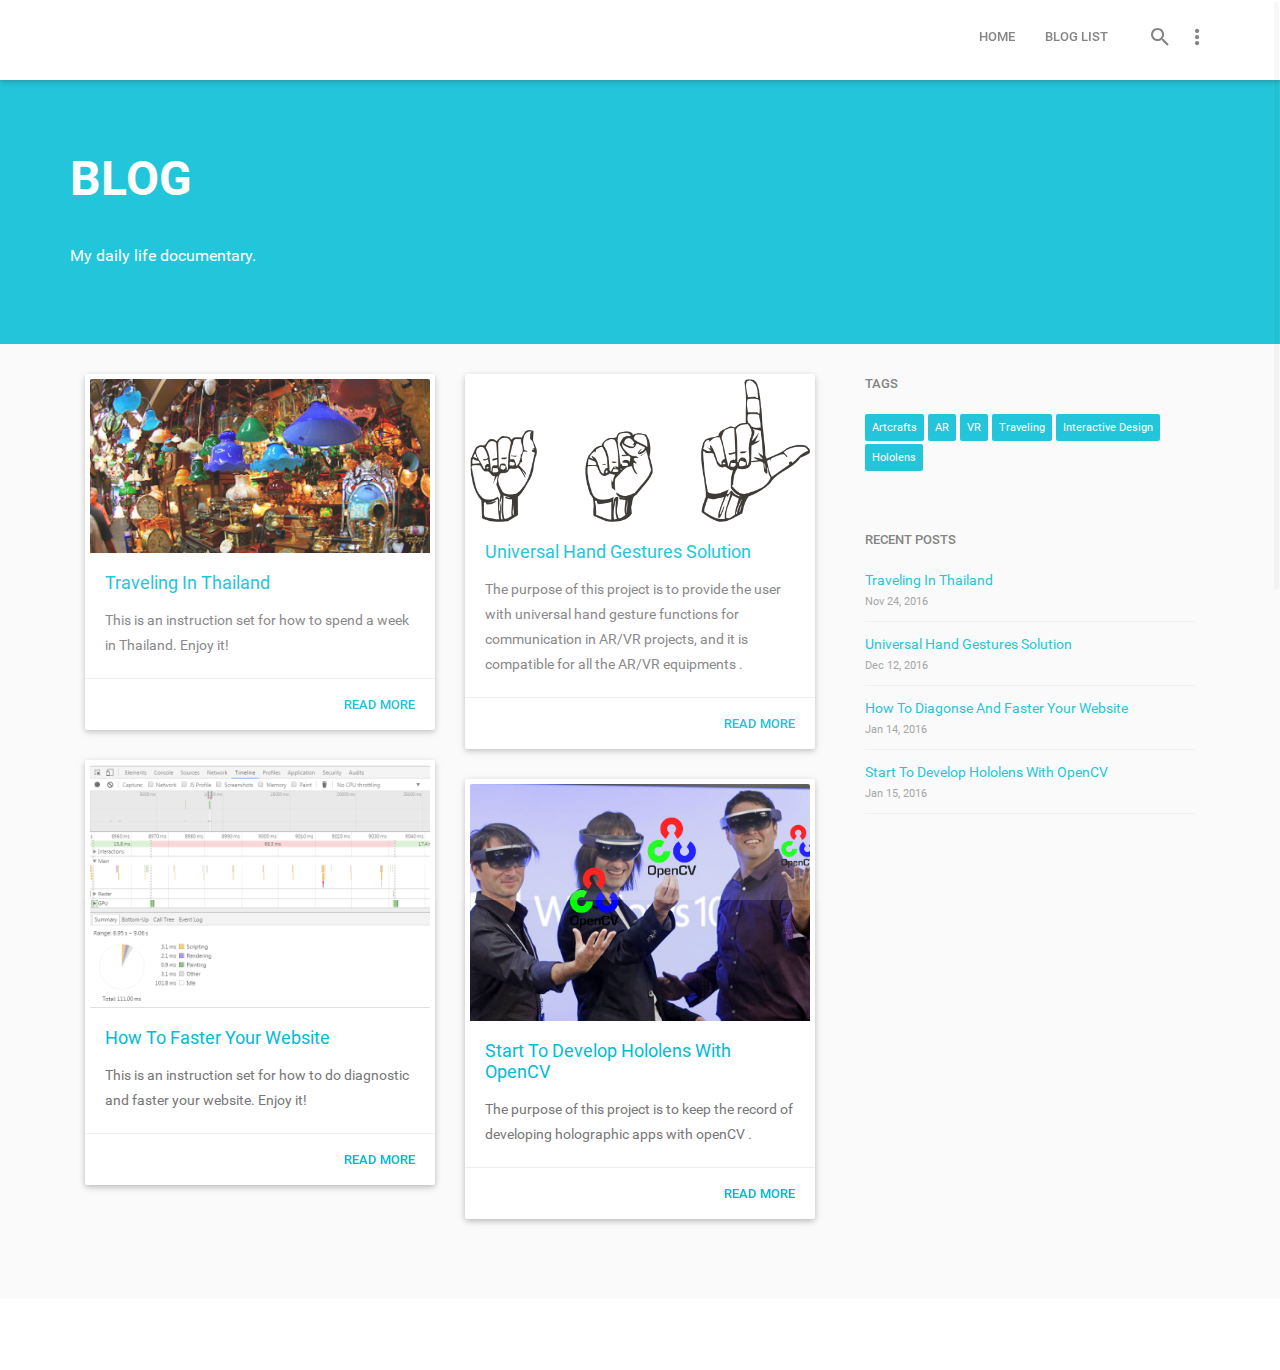
<file: blog-list.html>
<!DOCTYPE html>
<html class="no-js">

<head>
  <meta charset="utf-8">
  <meta http-equiv="X-UA-Compatible" content="IE=edge">
  <title>Ling can blog</title>
  <meta name="description" content="">
  <meta name="viewport" content="width=device-width, initial-scale=1, maximum-scale=1.0, user-scalable=no">



  <!-- Stylesheets -->
  <link rel="stylesheet" href="assets/css/normalize.css">
  <link rel="stylesheet" href="assets/font/font-awesome/css/font-awesome.min.css">
  <link rel="stylesheet" href="assets/libs/materialize/css/materialize.min.css" media="screen,projection" />
  <link rel="stylesheet" href="assets/css/bootstrap.css" media="screen,projection" />
  <link rel="stylesheet" href="assets/libs/owl-carousel/owl.carousel.css" media="screen,projection" />
  <link rel="stylesheet" href="assets/libs/owl-carousel/owl.transitions.css" media="screen,projection" />
  <link rel="stylesheet" href="assets/libs/owl-carousel/owl.theme.css" media="screen,projection" />
  <link rel="stylesheet" href="assets/css/main.css">
  <link rel="stylesheet" href="assets/css/responsive.css">
  <link rel="stylesheet" href="assets/css/blog.css">

  <link rel="stylesheet" href="assets/css/colors/color1.css">
 
</head>

<body>

  <!-- Preloader --> 
    <div id="preloader">
      <div class="loader">
            <svg class="circle-loader" height="50" width="50">
              <circle class="path" cx="25" cy="25" r="20" fill="none" stroke-width="6" stroke-miterlimit="10" />
            </svg>
        </div>    
    </div><!--preloader end-->
  <div id="app">

    <header id="navigation" class="root-sec white nav">
      <div class="container">
        <div class="row">
          <div class="col-sm-12">
            <div class="nav-inner">
              <nav class="primary-nav">
                <div class="clearfix nav-wrapper">
                 
                  <a href="#" data-activates="mobile-demo" class="button-collapse"><i class="mdi-navigation-menu"></i></a>
                  <ul class="right static-menu">
                    <li class="search-form-li">
                      <a id="initSearchIcon" class=""><i class="mdi-action-search"></i> </a>
                      <div class="search-form-wrap hide">
                        <form action="#" class="">
                          <input type="search" class="search">
                          <button type="submit"><i class="mdi-action-search"></i>
                          </button>
                        </form>
                      </div>
                    </li>
                    <li>
                      <a class="dropdown-button blog-submenu-init" href="#!" data-activates="dropdown1">
                        <i class="mdi-navigation-more-vert right"></i>
                      </a>
                    </li>
                  </ul>
                  <ul class="inline-menu side-nav" id="mobile-demo">

                  <!-- Mini Profile // only visible in Tab and Mobile -->
                    <li class="mobile-profile">
                     <div class="profile-inner">
                        <div class="pp-container">
                            <img src="images/person.png" alt="">
                        </div>
                        <h3>Xianling Zhang</h3>
                        <h5>AR/VR Developer</h5>
                      </div>
                    </li><!-- mini profile end-->

                    <li><a href="index.html"><i class="fa fa-home fa-fw"></i>Home</a>
                    </li>
                    <li><a href="blog-list.html"><i class="fa fa-pencil fa-fw"></i>Blog List</a>
                    </li>
                  </ul>
                 
                </div>
              </nav>
            </div>
          </div>
        </div>
      </div>
    </header> <!-- header navigation end -->

    <!-- Blog Banner -->
    <section id="banner" class="root-sec brand-bg padd-tb-73 blogpage-banner-wrap">
      <div class="container">
        <div class="row">
          <div class="clearfix blog-banner-text">
            <div class="col-sm-8 col-md-8 col-lg-8">
              <h2 class="title">BLOG</h2>
              <p class="regular-text">My daily life documentary.</p>
            </div>
          </div>
        </div>
      </div>
    </section> <!-- Banner end -->

    <!-- Blog Post Container -->
    <section class="bottom-50 root-sec grey lighten-5 blogpage-posts-wrap">
      <div class="container">	         	      
           <div class="clearfix all-blog-post blog-inner with-sidebar">
            <div class="col-sm-8">
              <div class="row" id="blog-posts">
	
                <article class="col-xs-12 col-sm-12 col-md-6 single-card-box single-post">
                  <div class="card">
                    <div class="card-image">
                      <div class="card-img-wrap">
                        <div class="blog-post-thumb waves-effect waves-block waves-light">
                          <a href="single.html"><img class="activator" src="images/fleamarket.png" alt="">
                          </a>
                        </div>
                        <div class="post-body">
                          <a href="thailand.html" class="post-title-link brand-text"><h2 class="post-title">Traveling In Thailand</h2></a>
                          <p class="post-content">This is an instruction set for how to spend a week in Thailand. Enjoy it! </p>
                        </div>
                      </div>
                    </div>
                    <div class="clearfix card-content">
                      
                      <a href="thailand.html" class="brand-text right waves-effect">read more</a>
                    </div>
                  </div>
                </article> <!--./single post-->

                <article class="col-xs-12 col-sm-12 col-md-6 single-card-box single-post">
                  <div class="card">
                    <div class="card-image">
                      <div class="card-img-wrap">
                        <div class="blog-post-thumb waves-effect waves-block waves-light">
                          <a href="single.html"><img class="activator" src="images/handGesture.png" alt="">
                          </a>
                        </div>
                        <div class="post-body">
                          <a href="handGesture.html" class="post-title-link brand-text"><h2 class="post-title">Universal Hand Gestures Solution</h2></a>
                          <p class="post-content">The purpose of this project is to provide the user with universal hand gesture functions for communication in AR/VR projects, and it is compatible for all the AR/VR equipments .</p>
                        </div>
                      </div>
                    </div>
                    <div class="clearfix card-content">
                      
                      <a href="thailand.html" class="brand-text right waves-effect">read more</a>
                    </div>
                  </div>
                </article> <!--./single post end-->

                <!--Single Post-->
                      <article class="col-xs-12 col-sm-12 col-md-6 single-card-box single-post">
                  <div class="card">
                    <div class="card-image">
                      <div class="card-img-wrap">
                        <div class="blog-post-thumb waves-effect waves-block waves-light">
                          <a href="single.html"><img class="activator" src="images/faster.PNG" alt="">
                          </a>
                        </div>
                        <div class="post-body">
                          <a href="fasterWebsite.html" class="post-title-link brand-text"><h2 class="post-title">How To Faster Your Website</h2></a>
                          <p class="post-content">This is an instruction set for how to do diagnostic and faster your website. Enjoy it! </p>
                        </div>
                      </div>
                    </div>
                    <div class="clearfix card-content">
                      
                     <a href="fasterWebsite.html" class="brand-text right waves-effect">read more</a>
                    </div>
                  </div>
                </article> <!--./single post end-->
                
                  <article class="col-xs-12 col-sm-12 col-md-6 single-card-box single-post">
                  <div class="card">
                    <div class="card-image">
                      <div class="card-img-wrap">
                        <div class="blog-post-thumb waves-effect waves-block waves-light">
                          <a href="single.html"><img class="activator" src="images/hololensWithOpenCV.png" alt="">
                          </a>
                        </div>
                        <div class="post-body">
                          <a href="hololensWithOpenCV.html" class="post-title-link brand-text"><h2 class="post-title">Start To Develop Hololens With OpenCV</h2></a>
                          <p class="post-content">The purpose of this project is to keep the record of developing holographic apps with openCV .</p>
                        </div>
                      </div>
                    </div>
                    <div class="clearfix card-content">                     
                      <a href="hololensWithOpenCV.html" class="brand-text right waves-effect">read more</a>
                    </div>
                  </div>
                </article> <!--./single post end-->
                
              </div>
            </div>

            <!-- Sidebar -->
            <div class="col-sm-4">
              <div class="primary-sidebar">
		  <aside class="single-widget">
                  <h2 class="widget-title">TAGS</h2>
                  <div class="widget-text">
                    <a href="#Artcrafts" class="tags" title="Artscrafts">Artcrafts</a>
                    <a href="#AR" class="tags" title="AR">AR</a>
                    <a href="#VR" class="tags" title="VR">VR</a>
                    <a href="#Traveling" class="tags" title="Traveling">Traveling</a>
                    <a href="#Interactive Design" class="tags" title="Interactive Design">Interactive Design</a>      
		   <a href="#Hololens" class="tags" title="Hololens">Hololens </a>
                  </div>
                </aside>
		      
                <aside class="single-widget">
                  <h2 class="widget-title">RECENT POSTS</h2>
                  <ul>
                    <li>
                      <a href="thailand.html">Traveling In Thailand</a>
                      <span>Nov 24, 2016</span>
                    </li>
                     <li>
                      <a href="handGesture.html">Universal Hand Gestures Solution</a>
                      <span>Dec 12, 2016</span>
                    </li>
                  <li>
                      <a href="fasterWebsite.html">How To Diagonse And Faster Your Website</a>
                      <span>Jan 14, 2016</span>
                    </li>
                       <li>
                      <a href="hololensWithOpenCV.html">Start To Develop Hololens With OpenCV</a>
                      <span>Jan 15, 2016</span>
                    </li>
                  </ul>
                </aside>
           
               
        
              </div>
            </div> <!-- ./sidebar end -->
          </div>
        </div>
      </div> <!-- ./container end -->
    </section> <!-- ./Blog Post container end-->

<!-- Footer start -->
    <footer id="footer" class="root-sec white root-sec footer-wrap">
      <div class="container">
        <div class="row">
          <div class="col-sm-12">
            <div class="clearfix footer-inner">
            </div>
          </div>
        </div>
      </div>
    </footer> <!-- Footer end -->
  </div>


<!-- JavaScripts -->
  <script type="text/javascript" src="https://ajax.googleapis.com/ajax/libs/jquery/1.11.2/jquery.min.js"></script>
  <script src="assets/js/isotope.pkgd.min.js"></script>
  <script src="assets/js/jquery.nicescroll.min.js"></script>
  <script src="assets/libs/owl-carousel/owl.carousel.min.js"></script>
  <script src="assets/libs/materialize/js/materialize.min.js"></script>
  <script src="assets/libs/jwplayer/jwplayer.js"></script>
  <script src="assets/js/common.js"></script>
</body>

</html>
</file>
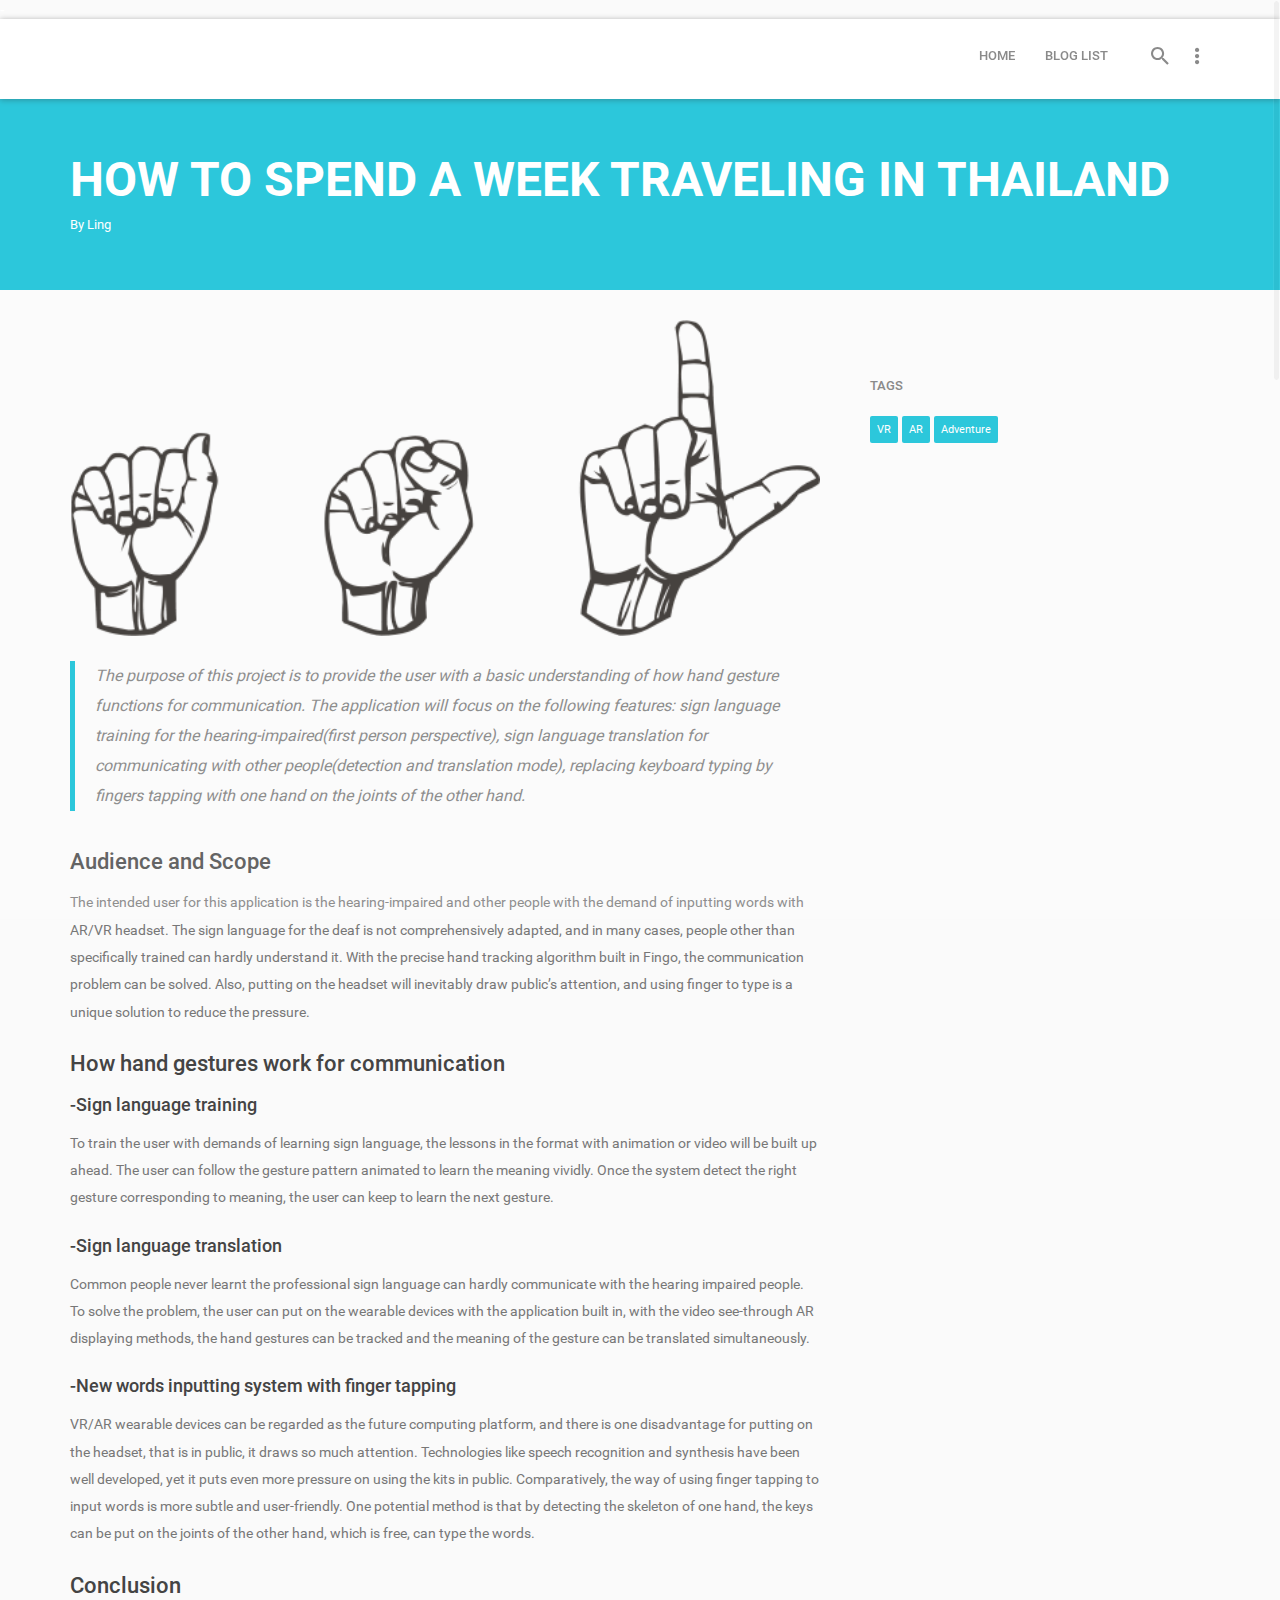
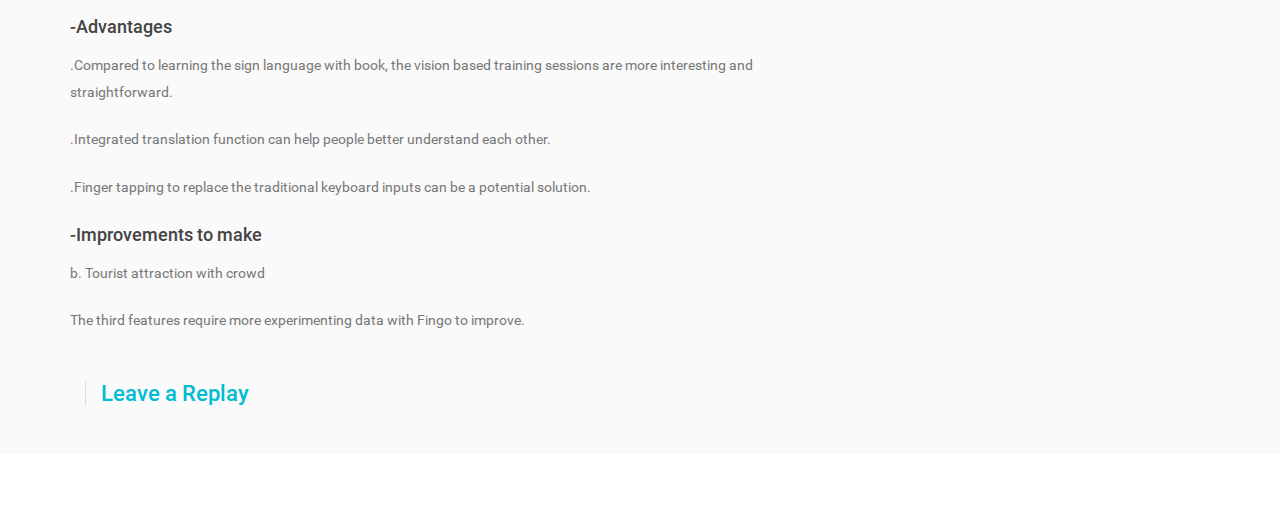
<file: handGesture.html>
<!DOCTYPE html>
<html class="no-js">
<head>
  <meta charset="utf-8">
  <meta http-equiv="X-UA-Compatible" content="IE=edge">
 <title>Ling can blog</title>
  <meta name="description" content="">
  <meta name="viewport" content="width=device-width, initial-scale=1, maximum-scale=1.0, user-scalable=no">

   
  <!-- Stylesheets-->
  <link rel="stylesheet" href="assets/css/normalize.css">
  <link rel="stylesheet" href="assets/font/font-awesome/css/font-awesome.min.css">
  <link rel="stylesheet" href="assets/libs/materialize/css/materialize.min.css" media="screen,projection" />
  <link rel="stylesheet" href="assets/css/bootstrap.css" media="screen,projection" />
  <link rel="stylesheet" href="assets/libs/owl-carousel/owl.carousel.css" media="screen,projection" />
  <link rel="stylesheet" href="assets/libs/owl-carousel/owl.transitions.css" media="screen,projection" />
  <link rel="stylesheet" href="assets/libs/owl-carousel/owl.theme.css" media="screen,projection" />
  <link rel="stylesheet" href="assets/css/main.css">
  <link rel="stylesheet" href="assets/css/responsive.css">
  <link rel="stylesheet" href="assets/css/blog.css">- 
  <link rel="stylesheet" href="assets/css/colors/color1.css">
</head>

<body>

  <!-- Preloader --> 
    <div id="preloader">
      <div class="loader">
            <svg class="circle-loader" height="50" width="50">
              <circle class="path" cx="25" cy="25" r="20" fill="none" stroke-width="6" stroke-miterlimit="10" />
            </svg>
        </div>    
    </div><!--preloader end-->

  <div id="app">
  <!-- header navigation -->
    <header id="navigation" class="root-sec white nav">
      <div class="container">
        <div class="row">
          <div class="col-sm-12">
            <div class="nav-inner">
              <nav class="primary-nav">
                <div class="clearfix nav-wrapper">
                  <a href="#!" class="left brand-logo">
                  </a>
                  <a href="#" data-activates="mobile-demo" class="button-collapse"><i class="mdi-navigation-menu"></i></a>
                  <ul class="right static-menu">
                    <li class="search-form-li">
                      <a id="initSearchIcon" class=""><i class="mdi-action-search"></i> </a>
                      <div class="search-form-wrap hide">
                        <form action="#" class="">
                          <input type="search" class="search">
                          <button type="submit"><i class="mdi-action-search"></i>
                          </button>
                        </form>
                      </div>
                    </li>
                    <li>
                      <a class="dropdown-button blog-submenu-init" href="#!" data-activates="dropdown1">
                        <i class="mdi-navigation-more-vert right"></i>
                      </a>
                    </li>
                  </ul>
                  <ul class="inline-menu side-nav" id="mobile-demo">

                  <!-- Mini Profile // only visible in Tab and Mobile -->
                    <li class="mobile-profile">
                     <div class="profile-inner">
                        <div class="pp-container">
                            <img src="images/person.png" alt="">
                        </div>
                        <h3>John Doe</h3>
                        <h5>Creative UI/UX Expert</h5>
                      </div>
                    </li> <!-- mini profile end-->

                    <li><a href="index.html"><i class="fa fa-home fa-fw"></i>Home</a>
                    </li>
                    
                    <li><a href="blog-list.html"><i class="fa fa-pencil fa-fw"></i>Blog List</a>
                    </li>
                  
                  </ul> 
                  </ul>
                </div>
              </nav>
            </div>
          </div>
        </div>
      </div>
    </header> <!-- header navigation end -->

 <!-- Banner start -->
    <section id="banner" class="root-sec brand-bg padd-tb-55 single-banner blogpage-banner-wrap">
      <div class="container">
        <div class="row">
          <div class="clearfix blog-banner-text blog-single-banner">
            <div class="col-md-12">
              <h2 class="title">How to Spend A Week Traveling in Thailand</h2>
              <ul class="clearfix blog-post-meta">
                <li>By <a href="#">Ling</a>
                </li>

              </ul>
            </div>
          </div>
        </div>
      </div>
    </section> <!-- ./Banner end -->

     <!-- Blog Post Container-->
    <section id="all-posts" class="root-sec grey lighten-5 blogpage-posts-wrap">
      <div class="container">
        <div class="row">
          <div class="clearfix all-blog-post blog-inner with-sidebar">

          <!-- post container start-->
            <div class="col-sm-8">
              <article class="single-post-page">
                <div class="thumb-wrap">
              <!--    <img src="http://placehold.it/750x400" alt=""> -->
                  <img src="images/handGesture.png" alt="">
                </div>
                <div class="single-post-content">
 
<blockquote>The purpose of this project is to provide the user with a basic understanding of how hand gesture functions for communication. The application will focus on the following features: sign language training for the hearing-impaired(first person perspective), sign language translation for communicating with other people(detection and translation mode), replacing keyboard typing by fingers tapping with one hand on the joints of the other hand.
</blockquote>
                  
<h2>Audience and Scope</h2>

<p>The intended user for this application is the hearing-impaired and other people with the demand of inputting words with AR/VR headset. The sign language for the deaf is not comprehensively adapted, and in many cases, people other than specifically trained can hardly understand it. With the precise hand tracking algorithm built in Fingo, the communication problem can be solved. Also, putting on the headset will inevitably draw public’s attention, and using finger to type is a unique solution to reduce the pressure. 
</p>

<h2>How hand gestures work for communication</h2>
<h3>-Sign language training</h3> 
<p>To train the user with demands of learning sign language, the lessons in the format with animation or video will be built up ahead. The user can follow the gesture pattern animated to learn the meaning vividly. Once the system detect the right gesture corresponding to meaning, the user can keep to learn the next gesture. 
</p>
<h3>-Sign language translation</h3>
<p>Common people never learnt the professional sign language can hardly communicate with the hearing impaired people. To solve the problem, the user can put on the wearable devices with the application built in, with the video see-through AR displaying methods, the hand gestures can be tracked and the meaning of the gesture can be translated simultaneously. 
</p>
<h3>-New words inputting system with finger tapping</h3>
<p>VR/AR wearable devices can be regarded as the future computing platform, and there is one disadvantage for putting on the headset, that is in public, it draws so much attention. Technologies like speech recognition and synthesis have been well developed, yet it puts even more pressure on using the kits in public. Comparatively, the way of using finger tapping to input words is more subtle and user-friendly. One potential method is that by detecting the skeleton of one hand, the keys can be put on the joints of the other hand, which is free, can type the words. 
</p>

<h2>Conclusion</h2>
<h3>-Advantages</h3>
<p>.Compared to learning the sign language with book, the vision based training sessions are more interesting and straightforward.
</p>
<p>.Integrated translation function can help people better understand each other.</P>
<p>.Finger tapping to replace the traditional keyboard inputs can be a potential solution.</p>
<h3>-Improvements to make</h3>

<p>b. Tourist attraction with crowd</p>
<p>The third features require more experimenting data with Fingo to improve.
</p>

               

     <p>
</p>           
        
                <div class="comment-reply-section">             
                </div>
                <div class="contact-form  comment-reply-form">
                  <h2 class="com-title">
                    <a href="mailto:alchemxz@gmail.com">Leave a Replay</a>
                  </h2>
                  <form action="#" class="cform-wrapper">
                  
                   
                  </form>
                </div>
              </article>
            </div> <!-- ./post container end-->

            <!-- Sidebar start-->
            <div class="col-sm-4">
              <div class="primary-sidebar">
                <aside class="single-widget">

                </aside>
                <aside class="single-widget">
                  <h2 class="widget-title">TAGS</h2>
                  <div class="widget-text">
                    <a href="#" class="tags">VR</a>
                    <a href="#" class="tags">AR</a>
                    <a href="#" class="tags">Adventure</a>
                    
                  </div>
                </aside>
              </div>
            </div> <!-- ./sidebar end-->
          </div>
        </div>
      </div> <!-- ./container end-->
    </section>  <!-- ./Blog Post Container end-->

<!-- Footer Start -->
    <footer id="footer" class="root-sec white root-sec footer-wrap">
      <div class="container">
        <div class="row">
          <div class="col-sm-12">
            <div class="clearfix footer-inner">
             
            </div>
          </div>
        </div>
      </div>
    </footer> <!-- Footer End -->
  </div> <!--#app end -->


  <script type="text/javascript" src="https://ajax.googleapis.com/ajax/libs/jquery/1.11.2/jquery.min.js"></script>
  <script src="assets/js/jquery.nicescroll.min.js"></script>
  <script src="assets/libs/owl-carousel/owl.carousel.min.js"></script>
  <script src="assets/libs/materialize/js/materialize.min.js"></script>
  <script src="assets/libs/jwplayer/jwplayer.js"></script>
  <script src="assets/js/common.js"></script>
  
  <script>
  (function(i,s,o,g,r,a,m){i['GoogleAnalyticsObject']=r;i[r]=i[r]||function(){
  (i[r].q=i[r].q||[]).push(arguments)},i[r].l=1*new Date();a=s.createElement(o),
  m=s.getElementsByTagName(o)[0];a.async=1;a.src=g;m.parentNode.insertBefore(a,m)
  })(window,document,'script','https://www.google-analytics.com/analytics.js','ga');
  ga('create', 'UA-90469474-1', 'auto');
  ga('send', 'pageview');
</script>
</body>

</html>
</file>
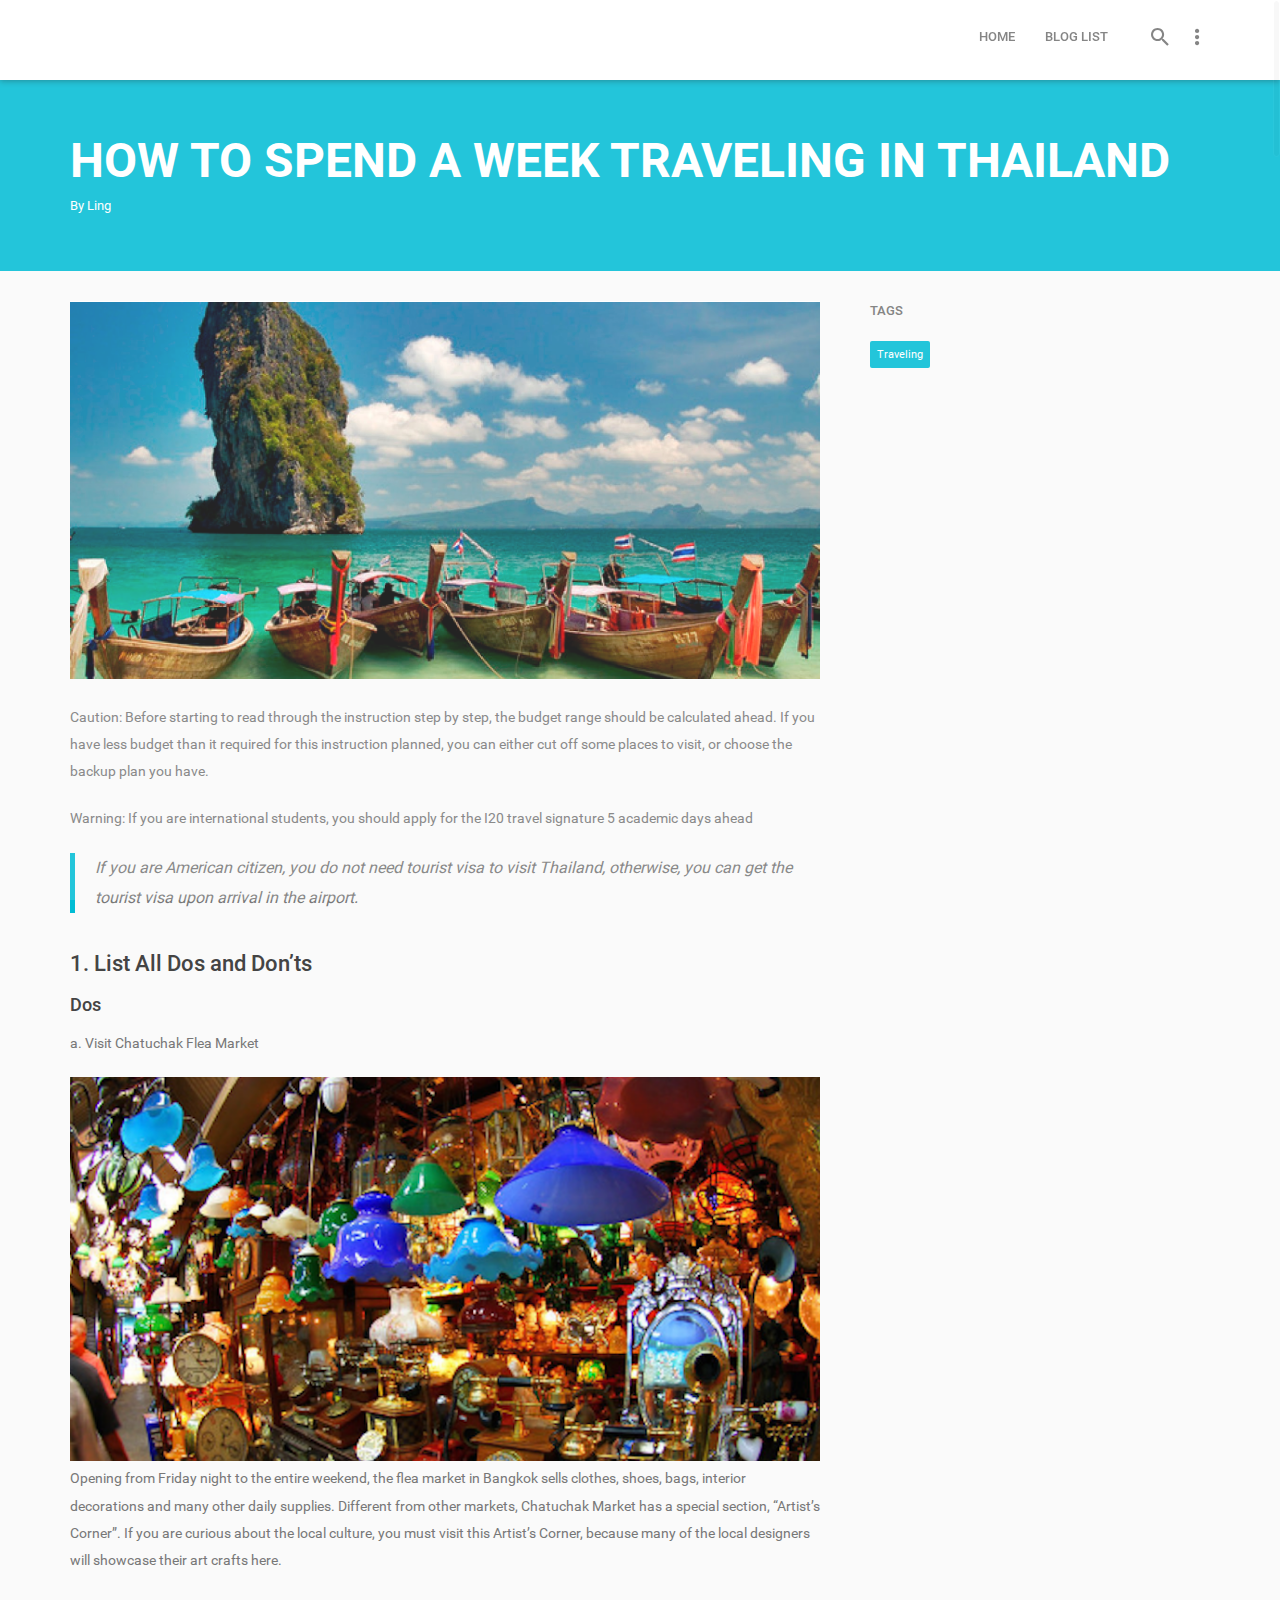
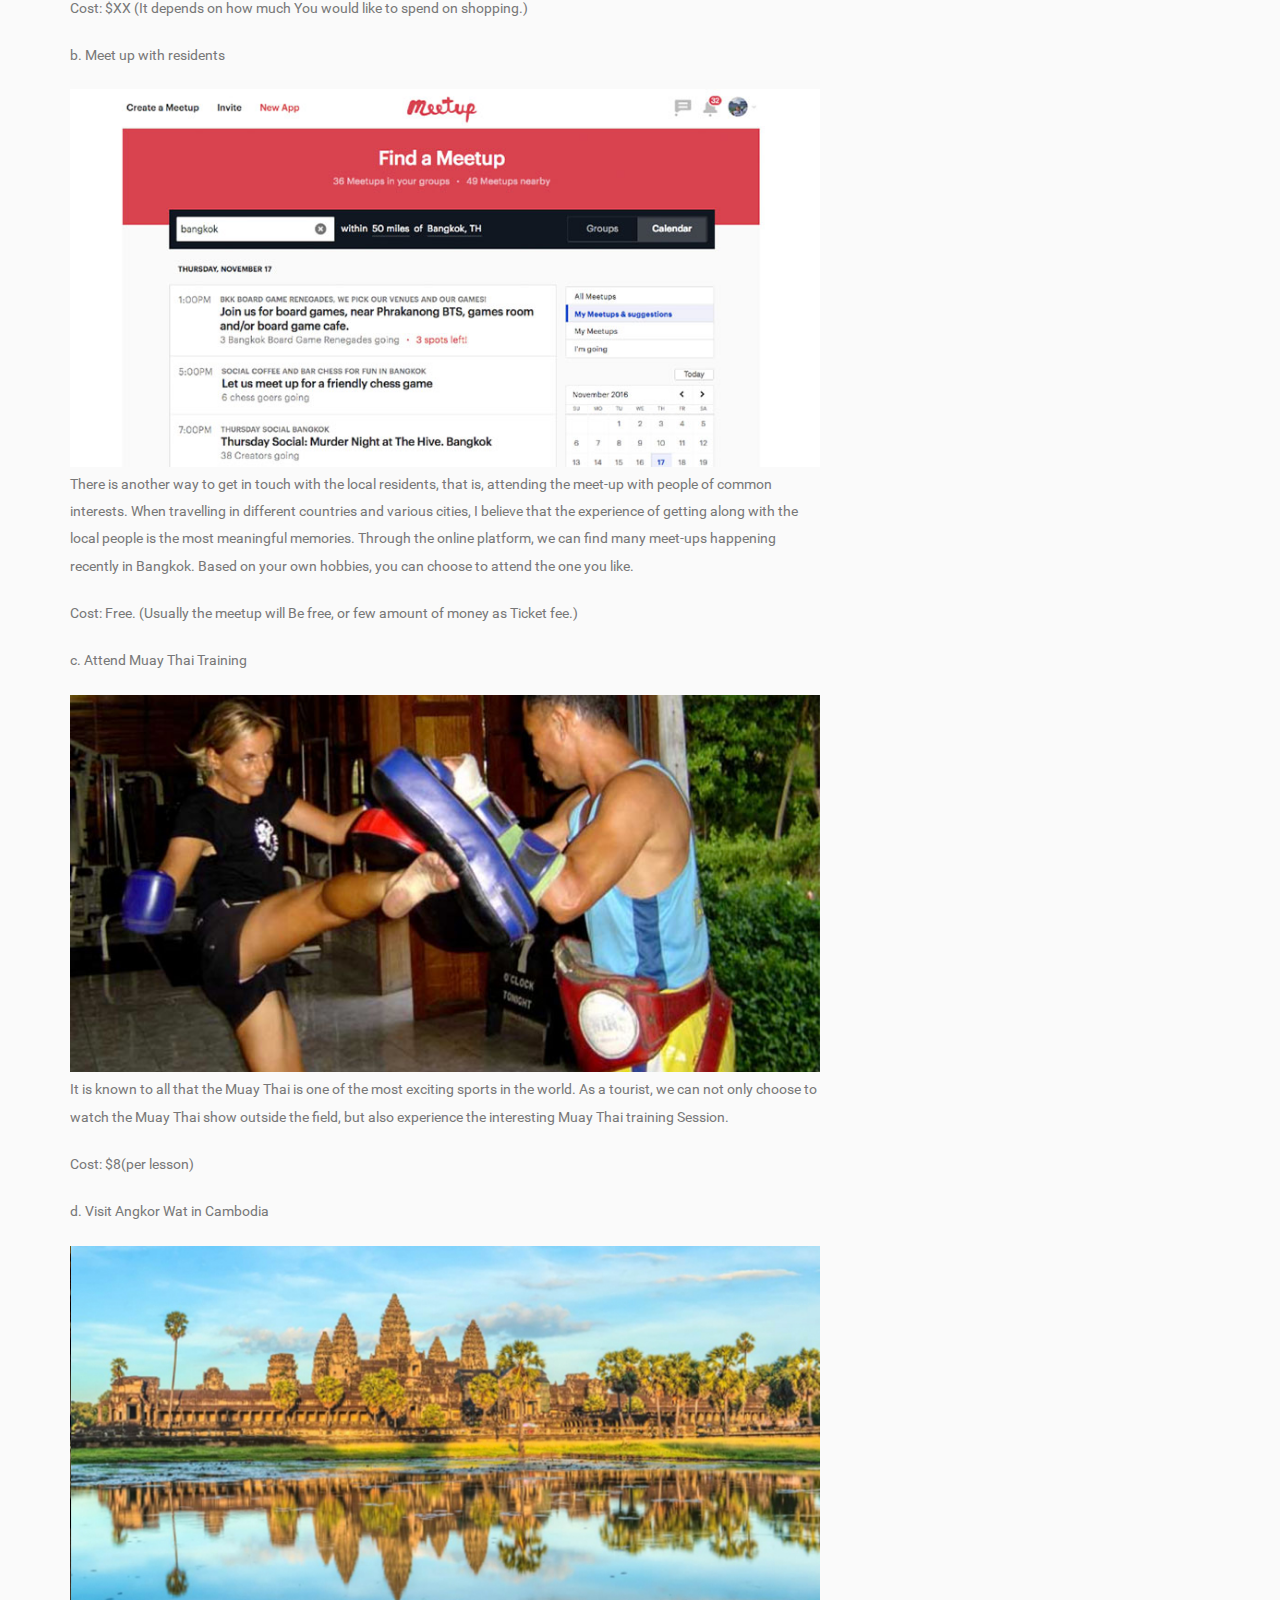
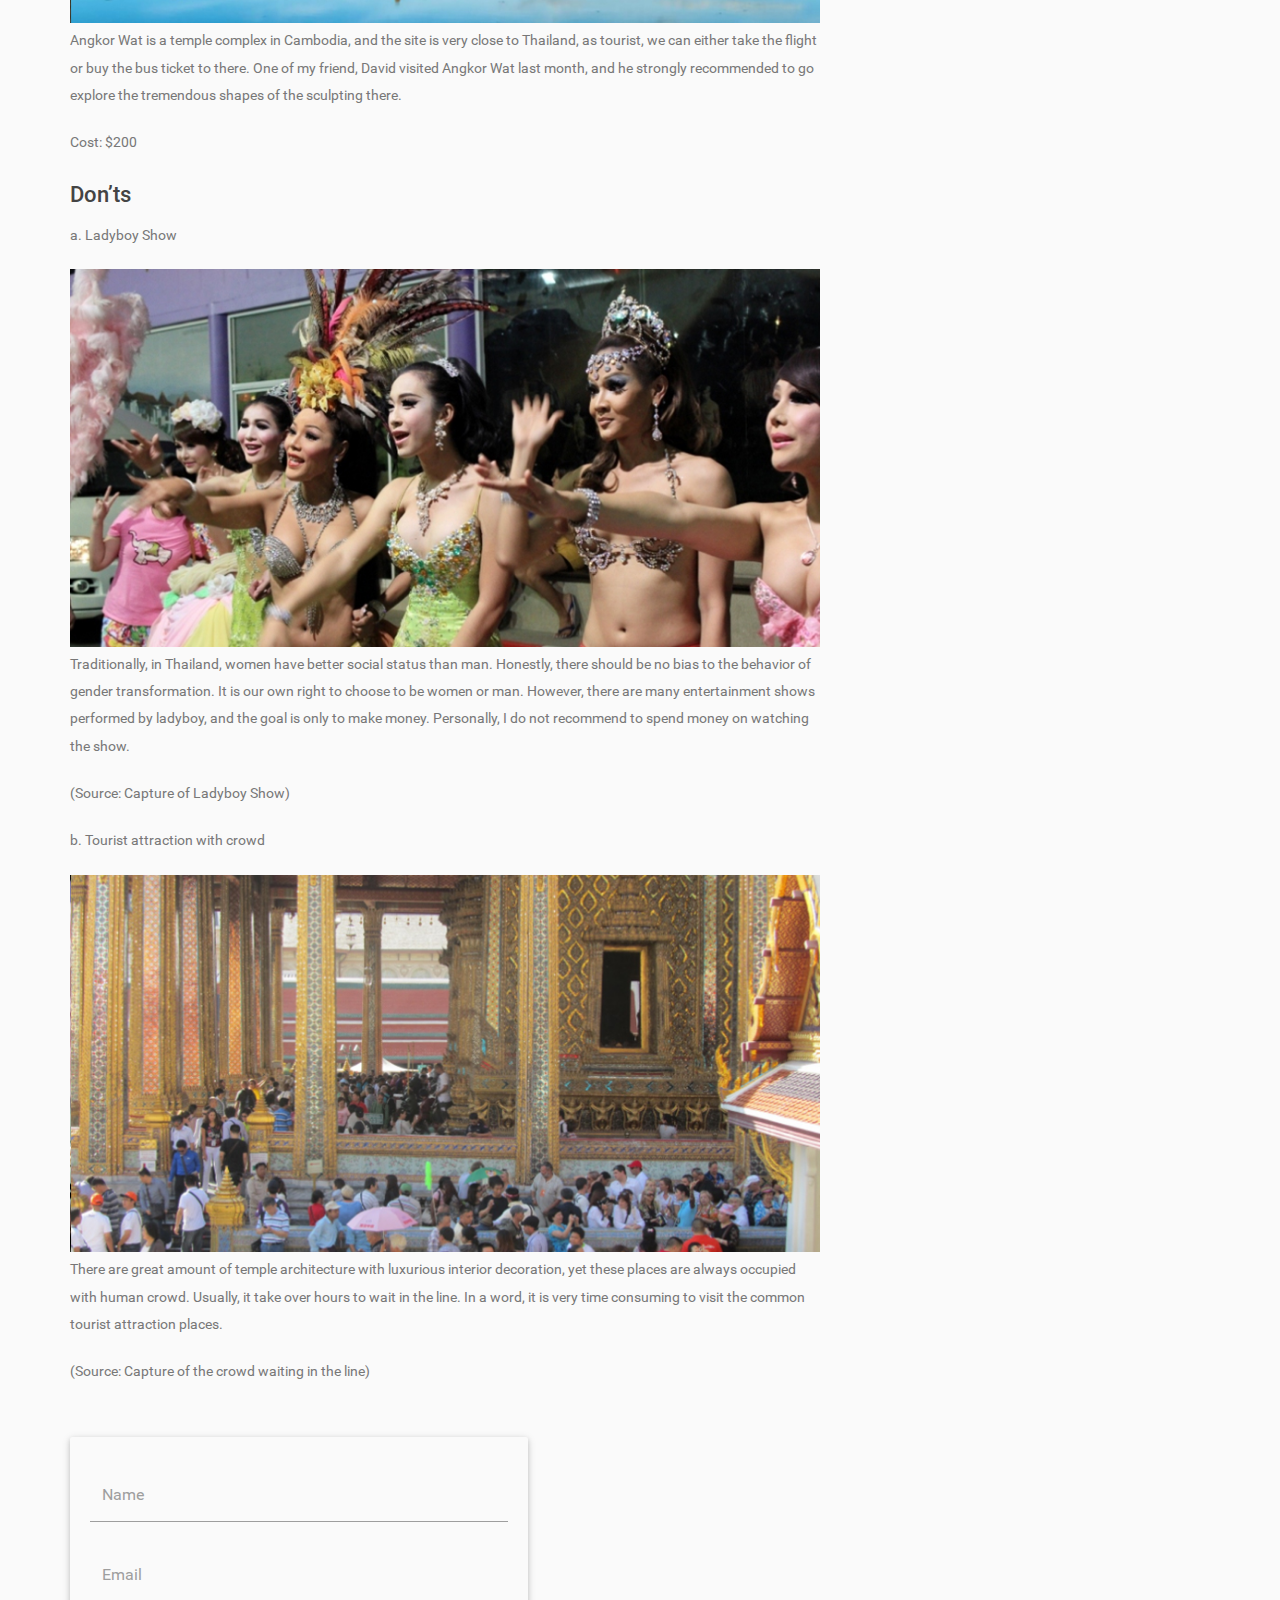
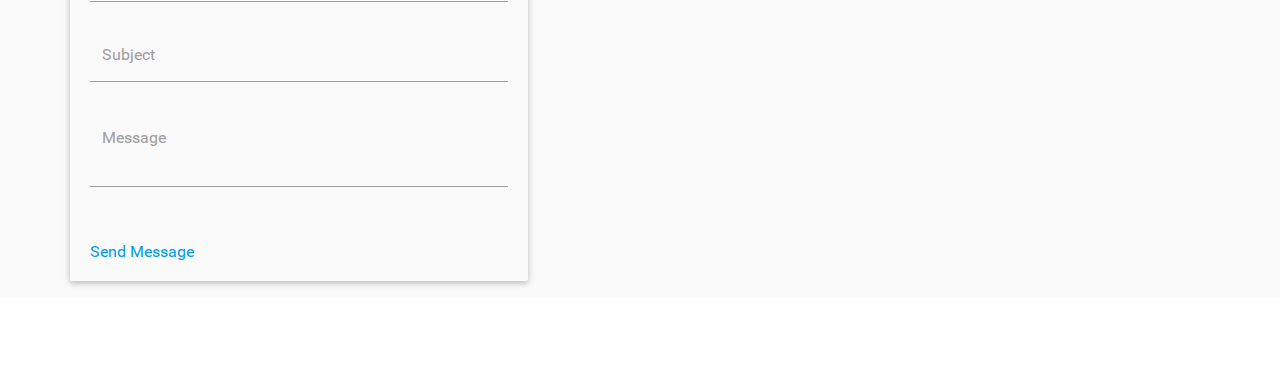
<file: thailand.html>
<!DOCTYPE html>
<html class="no-js">

<head>
  <meta charset="utf-8">
  <meta http-equiv="X-UA-Compatible" content="IE=edge">
 <title>Ling can blog</title>
  <meta name="description" content="">
  <meta name="viewport" content="width=device-width, initial-scale=1, maximum-scale=1.0, user-scalable=no">

  <link rel="stylesheet" href="assets/css/normalize.css">
  <link rel="stylesheet" href="assets/font/font-awesome/css/font-awesome.min.css">
  <link rel="stylesheet" href="assets/libs/materialize/css/materialize.min.css" media="screen,projection" />
  <link rel="stylesheet" href="assets/css/bootstrap.css" media="screen,projection" />
  <link rel="stylesheet" href="assets/libs/owl-carousel/owl.carousel.css" media="screen,projection" />
  <link rel="stylesheet" href="assets/libs/owl-carousel/owl.transitions.css" media="screen,projection" />
  <link rel="stylesheet" href="assets/libs/owl-carousel/owl.theme.css" media="screen,projection" />
  <link rel="stylesheet" href="assets/css/main.css">
  <link rel="stylesheet" href="assets/css/responsive.css">
  <link rel="stylesheet" href="assets/css/blog.css">
  
  <link rel="stylesheet" href="assets/css/colors/color1.css">

</head>

<body>

  <!-- Preloader --> 
    <div id="preloader">
      <div class="loader">
            <svg class="circle-loader" height="50" width="50">
              <circle class="path" cx="25" cy="25" r="20" fill="none" stroke-width="6" stroke-miterlimit="10" />
            </svg>
        </div>    
    </div><!--preloader end-->

  <div id="app">
  <!-- header navigation -->
    <header id="navigation" class="root-sec white nav">
      <div class="container">
        <div class="row">
          <div class="col-sm-12">
            <div class="nav-inner">
              <nav class="primary-nav">
                <div class="clearfix nav-wrapper">
                  <a href="#!" class="left brand-logo">
                  </a>
                  <a href="#" data-activates="mobile-demo" class="button-collapse"><i class="mdi-navigation-menu"></i></a>
                  <ul class="right static-menu">
                    <li class="search-form-li">
                      <a id="initSearchIcon" class=""><i class="mdi-action-search"></i> </a>
                      <div class="search-form-wrap hide">
                        <form action="#" class="">
                          <input type="search" class="search">
                          <button type="submit"><i class="mdi-action-search"></i>
                          </button>
                        </form>
                      </div>
                    </li>
                    <li>
                      <a class="dropdown-button blog-submenu-init" href="#!" data-activates="dropdown1">
                        <i class="mdi-navigation-more-vert right"></i>
                      </a>
                    </li>
                  </ul>
                  <ul class="inline-menu side-nav" id="mobile-demo">

                  <!-- Mini Profile // only visible in Tab and Mobile -->
                    <li class="mobile-profile">
                     <div class="profile-inner">
                        <div class="pp-container">
                            <img src="images/person.png" alt="">
                        </div>
                        <h3>Xianling Zhang</h3>
                        <h5>AR/VR Developer</h5>
                      </div>
                    </li> <!-- mini profile end-->

                    <li><a href="index.html"><i class="fa fa-home fa-fw"></i>Home</a>
                    </li>
                    
                    <li><a href="blog-list.html"><i class="fa fa-pencil fa-fw"></i>Blog List</a>
                    </li>
                  
                  </ul> 
                  </ul>
                </div>
              </nav>
            </div>
          </div>
        </div>
      </div>
    </header> <!-- header navigation end -->

 <!-- Banner start -->
    <section id="banner" class="root-sec brand-bg padd-tb-55 single-banner blogpage-banner-wrap">
      <div class="container">
        <div class="row">       
          <div class="clearfix blog-banner-text blog-single-banner">
            <div class="col-md-12">
              <h2 class="title">How to Spend A Week Traveling in Thailand</h2>
              <ul class="clearfix blog-post-meta">
                <li>By <a href="#">Ling</a></li>
              </ul>
            </div>
          </div>
        </div>
      </div>
    </section> <!-- ./Banner end -->

     <!-- Blog Post Container-->
    <section id="all-posts" class="root-sec grey lighten-5 blogpage-posts-wrap">
      <div class="container">
        <div class="row">
          <div class="clearfix all-blog-post blog-inner with-sidebar">

          <!-- post container start-->
            <div class="col-sm-8">
              <article class="single-post-page">
                <div class="thumb-wrap">
              <!--    <img src="http://placehold.it/750x400" alt=""> -->
                  <img src="images/krabi.png" alt="">
                </div>
                <div class="single-post-content">
 
                  <p>Caution: Before starting to read through the instruction step by step, the budget range should be calculated ahead. If you have less budget than it required for this instruction planned, you can either cut off some places to visit, or choose the backup plan you have.</p>

                  <p>Warning: If you are international students, you should apply for the I20 travel signature 5 academic days ahead
</p>
 <p> 
</p>
<blockquote>If you are American citizen, you do not need tourist visa to visit Thailand, otherwise, you can get the tourist visa upon arrival in the airport.</blockquote>
                  
<h2>1. List All Dos and Don’ts</h2>
<h3>Dos</h3>

<p>a. Visit Chatuchak Flea Market</p>
<img src="images/fleamarket.png" alt="">
<p>Opening from Friday night to the entire weekend, the flea market in Bangkok sells clothes, shoes, bags, interior decorations and many other daily supplies. Different from other markets, Chatuchak Market has a special section, “Artist’s Corner”. If you are curious about the local culture, you must visit this Artist’s Corner, because many of the local designers will showcase their art crafts here.
</p>
<p>Cost: $XX (It depends on how much You would like to spend on shopping.) </P>

<p>b. Meet up with residents</p>
<img src="images/meetup.jpg" alt="">
<p>There is another way to get in touch with the local residents, that is, attending the meet-up with people of common interests. When travelling in different countries and various cities, I believe that the experience of getting along with the local people is the most meaningful memories. Through the online platform, we can find many meet-ups happening recently in Bangkok. Based on your own hobbies, you can choose to attend the one you like.
</p>
<p>Cost: Free. (Usually the meetup will Be free, or few amount of money as Ticket fee.)</P>

<p>c. Attend Muay Thai Training </p>
<img src="images/muayThai.jpg" alt="">
<p>It is known to all that the Muay Thai is one of the most exciting sports in the world. As a tourist, we can not only choose to watch the Muay Thai show outside the field, but also experience the interesting Muay Thai training Session.
</p>
<p>Cost: $8(per lesson)</P>

<p>d. Visit Angkor Wat in Cambodia </p>
<img src="images/angkor.jpg" alt="">
<p>Angkor Wat is a temple complex in Cambodia, and the site is very close to Thailand, as tourist, we can either take the flight or buy the bus ticket to there.
One of my friend, David visited Angkor Wat last month, and he strongly recommended to go explore the tremendous shapes of the sculpting there.
</p>
<p>Cost: $200</P>

<h2>Don’ts</h2>
<p>a. Ladyboy Show</p>
<img src="images/ladyboy.jpg" alt="">
<p>Traditionally, in Thailand, women have better social status than man. Honestly, there should be no bias to the behavior of gender transformation. It is our own right to choose to be women or man. However, there are many entertainment shows performed by ladyboy, and the goal is only to make money. Personally, I do not recommend to spend money on watching the show.
</p>
<p>(Source: Capture of Ladyboy Show)</P>

<p>b. Tourist attraction with crowd</p>
<img src="images/temple.jpg" alt="">
<p>There are great amount of temple architecture with luxurious interior decoration, yet these places are always occupied with human crowd. Usually, it take over hours to wait in the line. In a word, it is very time consuming to visit the common tourist attraction places. 
</p>
<p>(Source: Capture of the crowd waiting in the line)</P>    
              </article>
            </div> <!-- ./post container end-->
  
          <div class="col-sm-4">
              <div class="primary-sidebar">
		            <aside class="single-widget">
                  <h2 class="widget-title">TAGS</h2>
                  <div class="widget-text">                   
                    <a href="#Traveling" class="tags" title="Traveling">Traveling</a> 
                  </div>
                </aside>
            </div>
     </div>
   <!-- Contact Form start -->
                  <div class="col-sm-5">
                    <div class="clearfix card-panel grey lighten-5 cform-wrapper">
                      <form action="#" id="contactForm" novalidate>
                        <div class="input-field">
                          <input id="contact_name" type="text" name="contactName" class="validate input-box">
                          <label for="contact_name" class="input-label">Name</label>
                        </div>
                        <div class="input-field">
                          <input id="email" type="email" name="contactEmail" class="validate input-box">
                          <label for="email" class="input-label">Email</label>
                        </div>
                        <div class="input-field">
                          <input id="subject" type="text" name="contactSubject" class="validate input-box">
                          <label for="subject" class="input-label">Subject</label>
                        </div>
                        <div class="input-field textarea-input">
                          <textarea id="textarea1" name="contactMessage" class="validate materialize-textarea" style="height: 22px;"></textarea>
                          <label for="textarea1" class="input-label">Message</label>
                        </div>
                        <div class="input-field submit-wrap clearfix">
                         <a href="mailto:alchemxz@gmail.com">Send Message</a>
                          <div class="right form-loader-area">
                            <svg class="circular size-20" height="20" width="20">
                              <circle class="path" cx="10" cy="10" r="7" fill="none" stroke-width="3" stroke-miterlimit="10" />
                            </svg>
                          </div>
                        </div>
                      </form>
                    </div>
                  </div> <!-- ./contact form end -->

                   
          </div>
        </div>
      </div> <!-- ./container end-->
    </section>  <!-- ./Blog Post Container end-->

<!-- Footer Start -->
    <footer id="footer" class="root-sec white root-sec footer-wrap">
      <div class="container">
        <div class="row">
          <div class="col-sm-12">
            <div class="clearfix footer-inner">
             
            </div>
          </div>
        </div>
      </div>
    </footer> <!-- Footer End -->
  </div> <!--#app end -->


  <script type="text/javascript" src="https://ajax.googleapis.com/ajax/libs/jquery/1.11.2/jquery.min.js"></script>
  <script src="assets/js/jquery.nicescroll.min.js"></script>
  <script src="assets/libs/owl-carousel/owl.carousel.min.js"></script>
  <script src="assets/libs/materialize/js/materialize.min.js"></script>
  <script src="assets/libs/jwplayer/jwplayer.js"></script>
  <script src="assets/js/common.js"></script>

<script>
  (function(i,s,o,g,r,a,m){i['GoogleAnalyticsObject']=r;i[r]=i[r]||function(){
  (i[r].q=i[r].q||[]).push(arguments)},i[r].l=1*new Date();a=s.createElement(o),
  m=s.getElementsByTagName(o)[0];a.async=1;a.src=g;m.parentNode.insertBefore(a,m)
  })(window,document,'script','https://www.google-analytics.com/analytics.js','ga');
  ga('create', 'UA-90469474-1', 'auto');
  ga('send', 'pageview');
</script>

</body>

</html>
</file>
<file: assets/css/main.css>
/*
====================================================
* [Master Stylesheet]

  Theme Name : MaterialX
  Version    :  1.1
  Author     :  Bdinfosys
  Author URI :  http://themeforest.net/user/bdinfosys
====================================================

   TOC:
  =======

  1. Primary Styles

  2. Custom Utility Classes

  3. Navigation Menu Styles

  4. Home Section Styles

  5. About Me Section Styles

  6. Skills Section Styles

6.5  Software Section Styles

  7. Experience Section Styles

  8. Education Section Styles

  9. Portfolio Styles

  10. Testimonials Styles

  11. Blog Styles

  12. Fun Facts Styles

  13. Contact Styles

  14. Footer Styles

  15. Custom Styles

===================================================== */


/* --------------------------------- */
/* 1. Primary Styles
 ----------------------------------- */

html {
    font-size: 1em;
}

::-moz-selection {
    background: #b3d4fc;
    text-shadow: none;
}

::selection {
    background: #b3d4fc;
    text-shadow: none;
}


audio,
canvas,
img,
video {
    vertical-align: middle;
}

fieldset {
    border: 0;
    margin: 0;
    padding: 0;
}

textarea {
    resize: vertical;
}


/*css reset*/
html, body, div, span, applet, object, iframe,
h1, h2, h3, h4, h5, h6, p, blockquote, pre,
a, abbr, acronym, address, big, cite, code,
del, dfn, em, img, ins, kbd, q, s, samp,
small, strike, strong, sub, sup, tt, var,
b, u, i, center,
dl, dt, dd, ol, ul, li,
fieldset, form, label, legend,
table, caption, tbody, tfoot, thead, tr, th, td,
article, aside, canvas, details, embed, 
figure, figcaption, footer, header, hgroup, 
menu, nav, output, ruby, section, summary,
time, mark, audio, video {
    margin: 0;
    padding: 0;
    border: 0;
    font-size: 100%;
    font: inherit;
    vertical-align: baseline;
}
/* HTML5 display-role reset for older browsers */
article, aside, details, figcaption, figure, 
footer, header, hgroup, menu, nav, section {
    display: block;
}

ol, ul {
    list-style: none;
}
blockquote, q {
    quotes: none;
}
blockquote:before, blockquote:after,
q:before, q:after {
    content: '';
    content: none;
}
table {
    border-collapse: collapse;
    border-spacing: 0;
}

/*css reset*/

img {
    max-width: 100%;
}

h1,
h2,
h3,
a {
    font-family: 'Roboto', sans-serif;
}

a {
    -webkit-transition: all .3s ease;
            transition: all .3s ease;
}

a:focus,
a:active {
    text-decoration: none;
    outline: none;
}

p {
    line-height: 30px;
    font-size: 18px;
}

body {
    font-family: 'Roboto', sans-serif;
    font-size: 16px;
    color: #fff;
    font-weight: 400;
    background-color: #fafafa;
}

#preloader {
  background: none repeat scroll 0 0 #fff;
  display: block;
  height: 100vh;
  overflow: hidden;
  position: fixed;
  width: 100%;
  z-index: 9999;
}

.loader {
  height: 50px;
  width: 50px;
  position: absolute;
  left: calc(50% - 50px);
  top: calc(50% - 50px);

}

.circle-loader {
  -webkit-animation: rotate 2s linear infinite;
          animation: rotate 2s linear infinite;
  height: 50px;
  left: 50%;
  position: absolute;
  top: 20%;
  width: 50px;
}

.circle-loader .path {
  stroke-dasharray: 1,200;
  stroke-dashoffset: 0;
  -webkit-animation: dash 1.5s ease-in-out infinite, color 6s ease-in-out infinite;
          animation: dash 1.5s ease-in-out infinite, color 6s ease-in-out infinite;
  stroke-linecap: round;
  stroke: #3f88f8;
}

@keyframes rotate {
  100% {
    -webkit-transform: rotate(360deg);
            transform: rotate(360deg);
  }
}
@keyframes dash {
  0% {
    stroke-dasharray: 1,200;
    stroke-dashoffset: 0;
  }
  50% {
    stroke-dasharray: 89,200;
    stroke-dashoffset: -35;
  }
  100% {
    stroke-dasharray: 89,200;
    stroke-dashoffset: -124;
  }
}

/* --------------------------------- */
/* 2. Custom Utility Classes
 ----------------------------------- */

.padd-tb-120 {
    padding-top: 120px;
    padding-bottom: 120px;
}

.padd-tb-80 {
    padding-top: 80px;
    padding-bottom: 80px;
}
.padd-tb-60 {
    padding-top: 60px;
    padding-bottom: 60px;
}

.padd-tb-73 {
    padding-top: 73px;
    padding-bottom: 73px;
}

.padd-tb-55 {
    padding-top: 55px;
    padding-bottom: 55px;
}

.row {
    margin-bottom: 0;
}


.bottom-50 {
    margin-bottom: 50px;
}

.btn-large {
    height: 50px;
    line-height: 50px;
    text-transform: inherit;
    margin-bottom: 0;
}

.container {
    position: relative;
}

.italic {
    font-style: italic;
}

.overflow-hidden {
    overflow: hidden;
}


.section-call-to-area {
    display: block;
    width: 100%;
    position: absolute;
    top: 100%;
    left: 0px;
    min-height: 1px;
}
.section-call-to-area .row {
    position: relative;
}

.section-call-to-btn:hover,
.section-call-to-btn {
    position: absolute;
    bottom: -25px;
    background-color: #fff;
}

.section-call-to-btn i {
    color: #444444;
}
.section-call-to-btn.button-middle {
    left: 50%;
    margin-left: -27px;
}
.section-call-to-btn.button-right-1 {
    right: 47px;
}
.section-call-to-btn.button-right-2 {
    right: 16px;
}

/*slider inner div's */

#testimonialSlider .owl-item > div,
#teamSlider .owl-item > div,
#educationSlider .owl-item > div,
#experienceSlider .owl-item > div {
    width: 100%;
    margin: 10px 0;
}


/*reusable classes */

.title {
    font-size: 48px;
    line-height: 1.1;
    font-weight: 700;
    color: #333;
    text-transform: uppercase;
    margin-bottom: 35px;
}

.regular-text {
    font-size: 16px;
    font-weight:400; 
}

.btn-large {
    text-transform: uppercase;
}

section.cyan {
    color: #fff;
}

.main-section {
    overflow: hidden;
}

section.brand-bg .title {
    color: #fff;
}

.inline-menu li a {
    font-size: 13px;
    font-weight: 500;
}


.btn-floating.btn-up {
  box-shadow: 0 5px 11px 0 rgba(0, 0, 0, 0.18), 0 4px 15px 0 rgba(0, 0, 0, 0.15);
}
.btn-floating.btn-up,
.btn-floating.btn-hidden {
    -webkit-transition: all 1.3s ease;
            transition: all 1.3s ease;
}


.btn-hidden {
    -webkit-transform: translateX(1000px) !important;
        -ms-transform: translateX(1000px) !important;
            transform: translateX(1000px) !important;
}

.btn-floating.btn-show {
    -webkit-transition: all .3s ease !important;
            transition: all .3s ease !important;
}

.btn-floating.btn-large i {
    line-height: 59.5px;
}

/* --------------------------------- */
/* 3. Navigation Menu Styles
 ----------------------------------- */

header.nav {
    box-shadow: 0 1px 6px rgba(0,0,0,.35);
    width: 100%;
    top: 0px;
    position: fixed;
    z-index: 999;
    -webkit-transition: top .5s;
            transition: top .5s;
}
header.nav.hide-menu {
    top: -90px;
}
.primary-nav {
    height: inherit;
    line-height: inherit;
    background-color: transparent!important;
    box-shadow: none;
}

.primary-nav .brand-logo {
    position: static;
    font-size: inherit;
}

.primary-nav .brand-logo img {
  height: 32px;
  margin: 25px 5px 0;
}

.mobile-profile{
    display: none;
}

.side-nav li {
    margin-left: 40px;
}

.side-nav li,
.side-nav li:hover {
    background-color: transparent;
}

.side-nav li:first-child {
    margin-left: 0;
}

.side-nav li a {
    color: #727272;
    padding: 25px 0;
    border-bottom: 6px solid transparent;
    text-transform: uppercase;
    background-color: transparent;
    line-height: 24px;
    -webkit-transition: all 0.3s ease-out;
            transition: all 0.3s ease-out;
}

.side-nav  li.current a,
.side-nav  li a:hover {
    background-color: transparent;
}

.side-nav li i {
    display: none;
}

.static-menu {
    margin-left: 40px;
}
.static-menu li:hover {
    background-color: transparent;
}

.static-menu li a {
    line-height: 27px;
    padding: 22px 0;
    font-size: 25px;
    color: #727272;
    border-bottom: 6px solid transparent;
    background-color: transparent;
}

.static-menu li i:hover,
.static-menu li a:hover {
    background-color: transparent;
}

.static-menu li a i {
    line-height: inherit;
    height: inherit;
    font-size: inherit;
    float: none!important;
    margin: 0;
    vertical-align: middle;
}

.static-menu li:last-child {
    margin-left: 12px;
}

.static-menu {}
.static-menu form {
    width: 300px;
    position: relative;
    height: 80px;
    max-width: 100%;
    padding-left: 35px;
}

#initSearchIcon {
    cursor: pointer;
}

.static-menu .search {
    width: 100%;
    margin-bottom: 0;
    color: #212121;
    font-size: 15px;
    margin: 0;
    padding: 13px 0px;
}

.static-menu .search,
.static-menu .search:hover,
.static-menu .search:focus,
.static-menu .search:active {
    border: none;
    box-shadow: none;
}


.static-menu form button {
    line-height: inherit;
    height: inherit;
    border: none;
    padding: 0;
    font-size: 14px;
    background-color: transparent;
    position: absolute;
    left: 0;
    top: 0;
}

.static-menu form i {
    height: inherit;
    line-height: inherit;
    font-size: 26px;
    color: #727272;
}

.submenu-ul {
    min-width: 170px;
    overflow: visible!important;
    max-height: 100%;
    height: auto!important;
    padding: 20px;
}

.submenu-ul li {
    color: #cccbcb;
    font-size: 13px;
    text-transform: uppercase;
    font-weight: 500;
    line-height: 1.1;
    margin-bottom: 21px;
}

.submenu-ul li:last-child {
    margin-bottom: 0;
}

.submenu-ul li:hover {
    background:transparent;
}

.submenu-ul li a {
    padding: 0;
    color: #727272;
    background-color: transparent;
    display: block;
    line-height: 1.1;
}

.submenu-ul li a:hover {
    background-color: transparent;
}

/* --------------------------------- */
/* 4. Home Section Styles
 ----------------------------------- */

#home {
    background: url('../../images/home-bg1.jpg') no-repeat fixed center center / cover;


}

#home.sec-overlay {
    background: rgba(0,0,0, .5);
    width: 100%;
    height: 100%;
}

.home-inner {
  display: table;
  height: calc(100vh - 50px);
  padding-top: 80px;
  width: 100%;
}

.home-content {
  color: #fff;
  display: table-cell;
  vertical-align: middle;
}

.home-title {
  font-size: 72px;
  font-weight: 700;
  margin-bottom: 15px;
  text-transform: uppercase;
}

.home-subtitle {
  font-size: 18px;
  font-weight: 300;
  margin-bottom: 38px;
  text-transform: uppercase;
}

.home-content > a.btn-large i {
    font-size: 20px;
    margin-right: 10px;
}

.home-content > a.btn-large {
    height: 45px;
    line-height: 45px;
}


/* --------------------------------- */
/* 5. About Me Section Styles
 ----------------------------------- */

.about-inner {
    margin: 60px 0;
}

.person-about .title {
    margin-bottom: 15px;
}

.about-subtitle {
  font-size: 24px;
  font-weight: 600;
  margin-bottom: 30px;
  text-transform: uppercase;
}

.person-about .subtitle {
    font-weight: 100;
    font-size: 35px;
    margin-bottom: 20px;
}

.person-img img {
    border: 8px solid #fff;

}

.person-about p {
  color: #727272;
  font-size: 14px;
  line-height: 28px;
  margin-bottom: 35px;
}

.person-info h5 {
  border-bottom: 1px solid #eeeeee;
  color: #727272;
  font-size: 14px;
  margin-bottom: 12px;
  padding-bottom: 12px;
}

.person-info h5 span {
  display: inline-block;
  min-width: 70px;
}

.person-about > a.btn-large {
    background-color: #fff;
}

.person-about > a.btn-large {
    font-size: 14px;
}

.person-about > a.btn-large,
.home-content > a.btn-large {
    padding-right: 15px;
    padding-left: 15px;
}

.person-about > a.btn-large i {
    font-size: 26px;
    margin-right: 8px;
}

.about-social {
  margin: 25px 0 0;
}

.about-social ul li {
  display: inline-block;
  margin-right: 8px;
}

.about-social ul li a i{
   font-size: 14px;
}


/* --------------------------------- */
/* 6. Skills Section Styles
 ----------------------------------- */

#skill {
    background: url('../../images/skills-bg1.jpg') no-repeat scroll center center / cover;
}

#skill .sec-overlay {
    background: rgba(255,255,255, .70);
    height: 100%;
    width: 100%;
    padding-top: 60px;
    padding-bottom: 100px; 
}

.skill-inner {
    margin-top: 70px;
}

.skill-left {
    margin-top: 136px;
}

.skill-left p {
    line-height: 30px;
}

.skill-graph {
    margin-bottom: 0px;
}

.skill-graph .single-skill {
    /*float: left;*/
    height: 490px;
    width: 60px;
    position: relative;
}

.after-li {
    position: absolute;
    width: 100%;
    bottom: 10px;
    height: 350px;
}

.singel-hr {
    position: relative;
    height: 100%;
    padding-bottom: 50px;
}

.skill-title,
.skill-count {
    width: 100%;
    display: block;
    text-align: center;
    font-weight: 400;
    position: absolute;
}

.skill-title {
    font-size: 13px;
    line-height: 15px;
}

.skill-count {
    font-size: 15px;
}

.skill-title {
    top: -100px;
}
.skill-count {
    bottom: 0;
}

.singel-hr-inner {
    position: absolute;
    width: 100%;
    bottom: 33px;
    border-radius: 2px;
    height: 0px;
    -webkit-transition: all 1.2s;
            transition: all 1.2s;
    -webkit-transition-timing-function: cubic-bezier(0.7,0,0.3,1);
            transition-timing-function: cubic-bezier(0.7,0,0.3,1);
}

.skill-visiable {
    position: relative;
}

.hr-wrap {
    height: 73px;
    width: 1px;
    position: absolute;
    top: -73px;
    left: 50%;
}

.hrc:after {
    content: '';
    width: 7px;
    height: 7px;
    position: absolute;
    border-radius: 50%;
    top: 0;
    left: -3px;
}

.root-sec {
    position: relative;
}

.btn-wrapp {
    position: absolute;
    right:1.4%;
    top:55.8%;
}
.btn-wrapp a {
    display: block;
    margin-bottom: 20px;
}

.btn-wrapp a:last-child {
    margin-bottom: 0;
}

.skill-wrap .btn-wrapp {
    bottom: 7.5%;
    top: auto;
    right: 4%;
}


/* --------------------------------- */
/* 7. Experience Section Styles
 ----------------------------------- */

#experience{
    background: url('../../images/home-bg1.jpg') no-repeat fixed center center / cover;


}

#experience .sec-overlay {
    background: rgba(255,255,255, .92);
    width: 100%;
    height: 100%;
}

.experience-wrap {
    padding: 110px 0;
}
.section-head {
    margin-bottom: 65px;
}

.card {
    margin: 0;
}

.rev-title-wrap p,
.card .card-content p {
    line-height: inherit;
    color: #727272;
    font-size: 14px;
    margin-top: 10px;
}

.single-post {
    margin-bottom: 30px;
}

.post-title-link {
    display: table;
    margin: 0px 0px 15px !important;
}

.single-card-box .card .card-title i {
    color: #727272;
}

.experience-inner .card .card-image img {
    width: 100%;
    height: auto;
}

.card-title-top {
    color: #727272;
    font-size: 14px;
    font-weight: 400;
    padding: 15px 20px;
    border-bottom: 1px solid #eee;
    line-height: 1.7;
}

.valign-wrapper.card-img-wrap {
  border-bottom: 1px solid #eee;
  min-height: 140px;
}
.card .card-content {
    padding: 9px 20px;
}
.single-card-box .card .card-title {
    font-size: 15px;
    line-height: 20px;
    font-weight: 400;
    margin-bottom: 10px;
}

.card a {
    font-size: 14px;
    text-transform: inherit;
}

.card i {
    font-size: 24px;
}

.card .card-reveal {
    padding: 0;
}

.rev-title-wrap {
    padding :13px 19px;
    border-bottom: 1px solid #eee;  
}

.rev-content {
    padding: 20px;
    color: #727272;
    font-size: 14px;
    line-height: 25px;
}


/* --------------------------------- */
/* 8. Education Section Styles
 ----------------------------------- */

#software{
    background: url('../../images/home-bg.jpg') no-repeat fixed center center / cover;


}

#software .sec-overlay {
     background: rgba(255,255,255, .70);
    width: 100%;
    height: 100%;
}
.software-text {
    color: #727272;
}

.software-inner .card .card-image img {
    max-width: 100%;
}
.software-visiable {
    position: relative;
}


#education{
    background: url('../../images/home-bg.jpg') no-repeat fixed center center / cover;


}

#education .sec-overlay {
     background: rgba(255,255,255, .70);
    width: 100%;
    height: 100%;
}
.education-text {
    color: #727272;
}

.education-inner .card .card-image img {
    max-width: 100%;
}

/* --------------------------------- */
/* 9. Portfolio Styles
 ----------------------------------- */

.portfolio-wrap {
    padding-bottom: 120px;
}

.portfolio-top {
    padding-bottom: 3px;
    margin-bottom: 50px;
}

.portfolio-top .title {
    color: #fff;
    margin-bottom: 60px;
}

.portfolio-category {}
.portfolio-category li {
    float: left;
    margin-right: 25px;
}
.portfolio-category li a {
    display: block;
    color: #fff;
    text-transform: uppercase;
    text-decoration: none;
    padding-bottom: 10px;
    border-style: solid;
    border-color: transparent;
    border-width: 0 0 3px 0;
    line-height: 20px;
    padding-right: 1px;
    padding-left: 1px;
}

.portfolio-category li.active a,
.portfolio-category li a:hover {
    border-color : #fff;
}

.protfolio-item {
    margin-bottom: 50px;
}
.protfolio-item li {
    float: left;
    width: 33%;
    margin-right: 16.33%;
    margin-bottom: 2.33%;
}

.protfolio-item li a {
    display: block;
    background-color: inherit;
}

.protfolio-image {
    position: relative;
    width: 100%;
    overflow: hidden;
}

.protfolio-image img {
    display: block;
}

.protfolio-content {
    position: absolute;
    top: 0px;
    bottom: 0px;
    width: 100%;
    height: 100%;
    padding: 20px;
    vertical-align:middle;
    text-align: center;
    z-index: 5;
    -webkit-transform: scale(0);
        -ms-transform: scale(0);
            transform: scale(0);
    -webkit-transition: -webkit-transform 0.25s cubic-bezier(.4,0,.2,1), opacity 0.25s;
            transition: transform 0.25s cubic-bezier(.4,0,.2,1), opacity 0.25s;
}

.p-overlay {
    position: absolute;
    top: 0;
    left: 0;
    width: 100%;
    height: 100%;
    border-radius: 50%;
    -webkit-transition: all 0.3s;
            transition: all 0.3s;
    -webkit-transform: scale(0);
        -ms-transform: scale(0);
            transform: scale(0);
    filter: alpha(opacity=0);
    opacity: 0;
}

.protfolio-content:before {
    content: '';
    display: inline-block;
    vertical-align: middle;
    height: 100%;
    min-width: 1px;
    margin-left: -6px;
}

.protfolio-content__inner {
    display: inline-block;
    vertical-align: middle;
    width: 100%;
}

.protfolio-content .p-title {
    font-weight: 400;
    font-size: 15px;
    color: #fff;
    text-transform: uppercase;
}

.protfolio-image:hover .p-overlay {
    opacity: 1;
    filter: alpha(opacity=100);
    -webkit-transform: scale(1.6);
        -ms-transform: scale(1.6);
            transform: scale(1.6);
}

.protfolio-image:hover .protfolio-content {
    opacity: 0.9;
    filter: alpha(opacity=90);
    -webkit-transform: scale(1);
        -ms-transform: scale(1);
            transform: scale(1);
}


.load-more:hover,
.load-more {
    background-color: #fff;
    padding-right: 20px;
    padding-left: 20px;
    color: #727272;
    font-size: 14px;
}

.portfolio-wrap .modal {
    padding: 0;
    max-height : 85%;
    width: 550px;
}

.modal .model-img {
    padding: 5px 5px 0 5px;
    margin-bottom: 25px;
}

.modal .model-img img {
    width: 100%;
    height: auto;
}
.modal .title {
    font-size: 25px;
    color: #444444;
    line-height: 1.2;
    margin-bottom: 15px;
}
.modal .modal-content {
    padding: 0 20px 30px;
    border-bottom: 1px solid #eeeeee;


}
.modal .modal-content p {
    color: #727272;
    font-size: 14px;
    line-height: 30px;
}
.modal .modal-footer {
    padding: 10px 5px;
}
.modal .modal-footer .btn-flat {
    padding: 0 15px;
    font-weight: 500;
    font-size: 14px;
}

/* --------------------------------- */
/* 10. Testimonials Styles
 ----------------------------------- */


.testimonial-inner {}
.testimonial-inner .card .card-image img {
    width: 100px;
    height: auto;
    margin-bottom: 25px;
}

.testimonial-inner .card-img-wrap {
    padding : 20px 20px 0 20px;
    position: relative;
}

.saying-about {
    color: #727272;
    font-size: 15px;
    font-style: italic;
    font-weight: 400;
    line-height: 25px;
    margin-bottom: 15px;
}

.testimonial-inner .card-content a {
    color: #777777;
    font-size: 13px;
    font-weight: 400;
}

.testimonial-inner .card-img-wrap:after {
    content: "\e786";
    font-family: "Material-Design-Icons";
    speak: none;
    font-style: normal;
    font-weight: normal;
    font-variant: normal;
    text-transform: none;
    -webkit-font-smoothing: antialiased;
    -moz-osx-font-smoothing: grayscale;
    position: absolute;
    color: #e5e5e5;
    z-index: 77;
    top: 0;
    right: 0;
    font-size: 70px;
}

.testimonial-inner .btn-wrapp {
    top: 60.5%;
} 

/* --------------------------------- */
/* 11. Blog Styles
 ----------------------------------- */

.post-body {
    margin-top: 15px;
    padding-right: 15px;
    padding-left: 15px;
    padding-bottom: 20px;
    border-bottom: none;
}

.blog-inner .card-img-wrap {
    padding: 5px;
    padding-bottom: 0;
}

.post-title {
    font-size: 18px;
}
.post-title-link:hover {
    color: #444 !important;
}
.post-content {
    line-height: 25px;
    font-size: 14px;
    color: #777777;
}


.blog-inner .card-content {
    border-top: 1px solid #eeeeee;
}

.grey  .regular-text,
.white  .regular-text {
     color: #727272;
}

.blog-post-thumb {
    position: relative;
}

.blog-post-thumb.videoPost {
    padding-bottom: 56.25%;
}
.blog-post-thumb.videoPost > * {
    width: 100% !important;
    border: none !important;
    height: 100% !important;
    position: absolute;
}


.jwlogo {
    display: none !important;
}


.thumb-slides-container. img {
    width: 100%;
} 
.thumb-slides-container.owl-theme .owl-controls { 
    position: absolute;
    bottom: 10px;
    right: 10px;
}


.thumb-slides-container.owl-theme .owl-controls .owl-page span {
    display: block;
    width: 10px;
    height: 10px;
    margin: 2px !important;
    opacity: 1;
    filter: alpha(opacity=100);
    border-radius: 20px;
    background: #fff;
    box-shadow: 0px 1px 1px rgba(0, 0, 0, 0.2);
}

.blog-inner .card-element-wrapper {
    margin-bottom: 10px;
}


.blog-inner .card-content a {
    line-height: 25px;
    margin-right: 0;
}

.blog-inner .card-content a.left {
    color: #cfcfcf;
    font-size: 20px;
}
.blog-inner .card-content a.left i {
    font-size: 20px;
    vertical-align: middle;
}

.blog-inner .card-content a.left .numb {
    font-size: 13px;
    color: #727272;
    vertical-align: middle;
    margin-left: 5px;
    font-weight: 500;
}
.blog-inner .card-content a.left:hover,
.blog-inner .card-content a.left.active {
    color: #ff5d5d;
}

.blog-inner .card-content a.right {
    font-size: 13px;
    text-transform: uppercase;
    font-weight: 500;
    border-radius: 1px;
    padding: 4px 10px;
    padding-right: 0px;
    -webkit-transition: all .3s ease;
            transition: all .3s ease;
}
.blog-inner .card-content a.right:hover,
.blog-inner .card-content a.right:focus,
.blog-inner .card-content a.right:active {
    padding-right: 10px;
    color: #fff!important;
}

/* --------------------------------- */
/* 12. Fun Facts Styles
 ----------------------------------- */

#funfacts {
    background: url('../../images/fun-facts-bg.jpg') no-repeat scroll center center / cover;
}

#funfacts .sec-inner {
    background: rgba(255,255,255, .70);
    height: 100%;
    width: 100%;
}

.funfact-box .card-panel {
    height: 280px;
    margin: 15px 0;
}

span.num {
    font-size: 50px;
    line-height: 1.1;
    font-weight: bold;
    margin-bottom: 20px;
}

.funfact-box span {
    display: block;
}

.context {
    color: #727272;
    font-size: 13px;
    text-transform: uppercase;
}

.funfact-box .card-panel {
    position: relative;
}

.funfact-box-inner  i {
    color: #dbdbdb;
    font-size: 60px;
    margin-bottom: 13px;
    display: block;
    
}

.feature-box-outer {}
.feature-box-outer:before {
    display: inline-block;
    content: "";
    height: 100%;
    width: 1px;
    margin-left: -6px;
    vertical-align: middle;
}


.feature-box-outer {
    width: 100%;
    height: 100%;
}


.funfact-box-inner {
    display: inline-block;
    vertical-align: middle;
}


/* --------------------------------- */
/* 13. Contact Styles
 ----------------------------------- */

#map {
    width: 100%;
    height: 474px;
    border-radius: 3px;
}
#map * {
    color: #727272;
    font-size: 13px;
}
#map img {
    max-width: inherit;
}

.contact-info {
    display: block;
    padding: 8px 0;
}
.contact-info li {
    float: left;
    margin-right: 10px;
    padding-right: 10px;
    border-right: 1px solid #fff;
}
.contact-info li a {
    font-size: 16px;
    font-weight: 400;
    color: #fff;
    line-height: 14px;
    display: block;
}

.contact-info li:last-child {
    border-right: none;
    box-shadow: none;
}


.contact-form .input-field {
    margin-top: 0;
    margin-bottom: 20px;
}
.contact-form .card-panel {
    margin: 0;
}
.contact-form .input-label {
    color: #bbbbbb;
    left: 0;
    font-size: 15px;
}

.contact-form  .input-label.active {
    color: #727272!important
}

.contact-form .materialize-textarea,
.contact-form .input-box {
    margin-bottom: 0;
    border-bottom: 1px solid #ececec;
    box-shadow: 0px 1px 0px #fff;
    color: #444444;
    font-size: 15px;
    height: 50px;
}

.contact-form .materialize-textarea {
    padding: 16px 0;
    margin: 0;
    height: 132px !important;
    overflow: hidden;
    overflow-y: auto;
}
.input-field.textarea-input label {
    bottom: auto;
    top: 15px;
}

.textarea-input label.active {
    bottom: auto;
    top: 15px;
}

.contact-form .submit-btn {
    margin-bottom: 0;
    padding: 0 15px;
    font-size: 13px;
    font-weight: 500;
    padding-left: 0;
}

.contact-form .submit-wrap {
    margin-bottom: 0px;
}

.contact-form .submit-btn:hover,
.contact-form .submit-btn:focus {
    padding-left: 15px;
    color: #fff!important
}


.form-loader-area {
    margin-top: 9px;
    display: none;
}

#message-success {
  display: none;
  position: absolute;
  right: 0;
}

#message-success p{
  font-size: 14px;
  color: #4CAF50;
}

.sweet-alert button {
  border-radius: 4px;
  box-shadow: 0 2px 5px 0 rgba(0, 0, 0, 0.16), 0 2px 10px 0 rgba(0, 0, 0, 0.12) !important;
}


/* --------------------------------- */
/* 14. Footer Styles
 ----------------------------------- */


.social-icons {
    float: left;
}
.copyright {
    float: right;
}
.footer-wrap {
    padding: 35px 0;
}

.social-icons li a {
    color: #727272;
    font-size: 20px;
}

.social-icons li a.facebook:hover {
  color: #3b5998;
}

.social-icons li a.linkedin:hover {
  color: #0976b4;
}

.social-icons li a.twitter:hover {
  color: #55acee;
}

.social-icons li a.google-plus:hover {
  color: #dd4b39;
}

.social-icons li a.dribbble:hover {
  color: #ea4c89;
}

.social-icons li a.behance:hover {
  color: #1769ff;
}

.material-tooltip {
    background-color: #303030;
    padding: 5px;
    line-height: inherit;
    font-size: 13px;
    min-height: inherit;
}

.material-tooltip span {
    font-size: 13px;
}

.social-icons li {
    margin-right: 20px;
    display: inline-block;
}

.copyright p {
    color: #c4c4c4;
    font-size: 12px;
    line-height: 20px;
}


/* --------------------------------- */
/* 15. Custom Styles
 ----------------------------------- */

/*customizing materialize.css*/

.container {
    padding: 0 15px;
    margin: 0 auto;
    max-width: 1170px;
    width: 90%;
}

@media only screen and (min-width: 768px){
  .container {
    width: 750px;
  }
}
@media only screen and (min-width: 992px){
  .container {
    width: 970px;
  }
}
@media only screen and (min-width: 1200px){
  .container {
    width: 1170px;
  }
}

.container .row {
    margin-right:-15px;
    margin-left:-15px;
}

.row .col {
    padding-right: 15px;
    padding-left: 15px;
}



.ir {
    background-color: transparent;
    border: 0;
    overflow: hidden;
    /* IE 6/7 fallback */
    *text-indent: -9999px;
}

.ir:before {
    content: "";
    display: block;
    width: 0;
    height: 150%;
}
.hidden {
    display: none !important;
    visibility: hidden;
}

.visuallyhidden {
    border: 0;
    clip: rect(0 0 0 0);
    height: 1px;
    margin: -1px;
    overflow: hidden;
    padding: 0;
    position: absolute;
    width: 1px;
}

.visuallyhidden.focusable:active,
.visuallyhidden.focusable:focus {
    clip: auto;
    height: auto;
    margin: 0;
    overflow: visible;
    position: static;
    width: auto;
}

.invisible {
    visibility: hidden;
}

.clearfix:before,
.clearfix:after {
    content: " "; /* 1 */
    display: table; /* 2 */
}

.clearfix:after {
    clear: both;
}
.clearfix {
    *zoom: 1;
}

@media only screen and (min-width: 35em) {
    /* Style adjustments for viewports that meet the condition */
}

@media print {
    * {
        background: transparent !important;
        color: #000 !important; /* Black prints faster: h5bp.com/s */
        box-shadow: none !important;
        text-shadow: none !important;
    }

    a,
    a:visited {
        text-decoration: underline;
    }

    a[href]:after {
        content: " (" attr(href) ")";
    }

    abbr[title]:after {
        content: " (" attr(title) ")";
    }

    .ir a:after,
    a[href^="javascript:"]:after,
    a[href^="#"]:after {
        content: "";
    }

    pre,
    blockquote {
        border: 1px solid #999;
        page-break-inside: avoid;
    }

    thead {
        display: table-header-group; /* h5bp.com/t */
    }

    tr,
    img {
        page-break-inside: avoid;
    }

    img {
        max-width: 100% !important;
    }

    @page {
        margin: 0.5cm;
    }

    p,
    h2,
    h3 {
        orphans: 3;
        widows: 3;
    }

    h2,
    h3 {
        page-break-after: avoid;
    }
}



@-webkit-keyframes fadeInUpSmall{
    0%{
        opacity:0;
        filter: alpha(opacity=0);
        -webkit-transform:translate3d(0,20px,0);
                transform:translate3d(0,20px,0)
    }
    100%{
        opacity:1;
        filter: alpha(opacity=100);
        -webkit-transform:none;
                transform:none;
    }
}
@keyframes fadeInUpSmall{
    0% {
        opacity:0;
        filter: alpha(opacity=0);
        -webkit-transform:translate3d(0,20px,0);
                transform:translate3d(0,20px,0)
    }
    100% {
        opacity:1;
        filter: alpha(opacity=100);
        -webkit-transform:none;
                transform:none;
    }
}
.fadeInUpSmall {
    -webkit-animation-name:fadeInUpSmall;
            animation-name:fadeInUpSmall
}

@-webkit-keyframes fadeOutUpSmall{
    0% {
        opacity:1;
        filter: alpha(opacity=100);
    }
    100% {
        opacity:0;
        filter: alpha(opacity=0);
        -webkit-transform:translate3d(0,-20px,0);
                transform:translate3d(0,-20px,0);
    }
}

@keyframes fadeOutUpSmall{
    0% {
        opacity:1;
        filter: alpha(opacity=100);
    }
    100% {
        opacity:0;
        filter: alpha(opacity=0);
        -webkit-transform:translate3d(0,-20px,0);
                transform:translate3d(0,-20px,0);
    }
}
.fadeOutUpSmall {
    -webkit-animation-name:fadeOutUpSmall;
            animation-name:fadeOutUpSmall;
}





.circular {
    width:40px; 
    height:40px;
    -webkit-animation: rotate 2s linear infinite;
            animation: rotate 2s linear infinite;
}


.circular.size-20 {
    width:20px; 
    height:20px;
}

@-webkit-keyframes rotate {
  from {-webkit-transform: rotate(0deg);transform: rotate(0deg);}
  to {-webkit-transform: rotate(360deg);transform: rotate(360deg);}
}

@keyframes rotate {
  from {-webkit-transform: rotate(0deg);transform: rotate(0deg);}
  to {-webkit-transform: rotate(360deg);transform: rotate(360deg);}
}


.path {
  stroke-dasharray: 1,200;
  stroke-dashoffset: 0;
  -webkit-animation: dash 1.5s ease-in-out infinite, color 6s ease-in-out infinite;
          animation: dash 1.5s ease-in-out infinite, color 6s ease-in-out infinite;
  stroke-linecap: round;
  stroke: #000;
}

@-webkit-keyframes dash {
  0%   {
    stroke-dasharray: 1,200;
    stroke-dashoffset: 0;
  }
  50%  { 
    stroke-dasharray: 89,200;
    stroke-dashoffset: -35;
  }
  100% {
    stroke-dasharray: 89,200;
    stroke-dashoffset: -124;
  }
}

@keyframes dash {
  0%   {
    stroke-dasharray: 1,200;
    stroke-dashoffset: 0;
  }
  50%  { 
    stroke-dasharray: 89,200;
    stroke-dashoffset: -35;
  }
  100% {
    stroke-dasharray: 89,200;
    stroke-dashoffset: -124;
  }
}


/* Add your CSS below */
</file>
<file: assets/css/responsive.css>
/* ==================================================================

*   MaterialX Media Queries

TOC : 

1. screenwidth greater than 1024px (Medium Screen/Large Tablets)
2. screenwidth less than 1024px (Medium Screen/Large Tablets)
3. screenwidth less than 960px (Mobile wide/Smaller Tablets)
4. screenwidth less than 768px (Mobile wide/Smaller Tablets)
5. screenwidth greater than 480px (Medium Screen Mobile)


/* ================================================================== */



/* Screens Resolution : 1024px
-------------------------------------------------------------------------- */
@media only screen and (max-width: 1365px) {
    .side-nav li {
        margin-left: 30px;
    }
}


/* Screens Resolution : 1024px
-------------------------------------------------------------------------- */
@media only screen and (max-width: 1024px) {

    .home-title {
        font-size: 54px;
    }

    .home-subtitle {
        font-size: 16px;
    }

    #about .padd-tb-120 {
        padding-bottom: 80px;
        padding-top: 80px;
    }

}

@media only screen and (max-width: 992px) {

    .home-inner {
        min-height: 400px;
    }

    .person-about {
        margin-bottom: 40px;
    }

    .title {
        font-size: 42px;
    }

    .section-head {
        margin-bottom: 40px;
    }

    .skill-graph .single-skill {
        height: 450px;
    }

    .after-li {
        height: 250px;
    }

    .primary-nav .brand-logo {
        left: 75px;
        max-width: 300px;
        position: absolute;
    }

    .primary-nav .brand-logo {
        display: none;
    }


    .side-nav li a, .side-nav li.current a, .side-nav li a:hover {
        border: none;
    }


    nav a.button-collapse {
        color: #727272;
        float: left;
        left: 0;
        position: absolute;
        top: 8px;
        z-index: 99;
    }

    ul.side-nav {
        z-index: 999;
    }

    .side-nav li:first-child, .side-nav li {
        margin-left: 0;
    }

    nav ul li {
        border-bottom: 1px solid rgba(0, 0, 0, 0.05);
    }


    .side-nav li a {
        text-transform: none;
        line-height: 10px;
        padding: 0;
    }

    .side-nav li i {
        display: inline-block;
        font-size: 15px;
        line-height: 60px;
        width: 40px;
    }

    .mobile-profile{
        background: url('../../images/home-bg.jpg') no-repeat scroll center center / cover ;
        display: block;
        min-height: 160px;
        position: relative;
    }

    .profile-inner {
        background: none repeat scroll 0 0 rgba(60, 70, 80, 0.7);
        height: 100%;
        left: 0;
        padding: 20px;
        position: absolute;
        top: 0;
        width: 100%;
    }

    .pp-container {
        display: block;
        margin: 5px 0;
        width: 60px;
    }

    .pp-container img {
        border-radius: 50%;
        width: 100%;
        display: block;
    }

    .mobile-profile h3 {
        color: #fff;
        font-size: 16px;
        font-weight: 700;
        margin: 8px auto 5px;
        text-align: left;
    }

    .mobile-profile h5 {
        color: #fff;
        font-size: 13px;
        text-align: left;
    }

    .contact-form .submit-wrap {
        margin-top: 40px;
    }

    .about-inner {
        margin: 50px 0;
    }

    .padd-tb-120 {
        padding-bottom: 80px;
        padding-top: 80px;
    }

    #portfolio-item-loader {
        margin: 0 auto;
        display: block;
    }

    #skill .sec-overlay {
        padding-bottom: 80px;
        padding-top: 70px;
    }

    .portfolio-wrap {
        padding-bottom: 80px;
    }

    .portfolio-top {
        margin-bottom: 50px;
        padding-bottom: 15px;
    }

    .experience-wrap {
        padding: 80px 0;
    }

    .about-inner, .skill-inner, .experience-inner, 
    .education-inner,  .portfolio-inner, .team-inner, 
    .funfact-inner, .testimonial-inner, .contact-inner {
        padding: 0 20px;
    }

    #map {
        height: 495px;
    }
}

@media only screen and (max-width: 991px) {

    .skill-left {
        margin-top: 0;
    }

    .skill-inner {
        margin-top: 0;
    }

    .btn-wrapp {
        display: block;
        margin: 0 auto;
        position: static;
        width: 142px;
    }

    .btn-wrapp a {
        display: inline-block;
        margin-bottom: 0;
        margin-top: 50px;
    }

    .btn-wrapp a:first-child {
        margin-right: 25px;
    }
}

@media only screen and (max-width: 767px) {

    .home-inner {
        height: calc(100vh - 100px);
    }

    .section-head {
        margin-bottom: 30px;
    }

    .home-title {
        font-size: 42px;
    }

    .home-subtitle {
        font-size: 14px;
    }

    .title {
        font-size: 36px;
        line-height: 1.1;
    }

    .modal .title {
        font-size: 18px;
        line-height: 1.2;
    }
    .section-title {
        margin-bottom: 20px;
    }

    .person-about .subtitle {
        font-size: 24px;
    }

    .about-wrap {
        padding: 30px 0;
    }

    .person-img img {
        margin-bottom: 25px;
    }

    .funfact-box .card-panel {
        margin-bottom: 30px;
    }

    .education-wrap, .experience-wrap,
    .team-wrap, .fun-facts-wrap, .testimonial-wrap, .blog-wrap, .contact-wrap {
        padding-bottom: 80px;
        padding-top: 80px;
    }

    .portfolio-top {
        padding-top: 80px;
        padding-bottom: 15px;
    }

    .portfolio-category li {
        margin-bottom: 15px;
        margin-right: 20px;
    }

    .skill-graph .single-skill {
        height: 335px;
    }

    .after-li {
        height: 200px;
    }

    .skill-right {
        padding-top: 30px;
    }

    .skill-title {
        padding-top: 5px;
    }

    .contact-info li {
        border: none;
        float: none;
        margin-bottom: 10px;
        margin-right: 10px;
        padding-right: 10px;
        text-align: left;
    }

    #map {
        border-radius: 0;
        height: 250px;
        width: 100%;
        margin-bottom: 30px;
    }

    .cform-wrapper {
        border-radius: 0;
    }

    .social-icons {
        display: block;
        float: none;
        margin: 15px auto;
        text-align: center;
        width: 100%;
    }
    .copyright {
        display: block;
        float: none;
        padding: 5px 0;
        text-align: center;
        width: 100%;
    }

    .thumb-slides-container {
        margin: 0 auto;
        max-width: 450px;
    }

    .protfolio-item li {
        float: left;
        margin-right: 0.5%;
        margin-bottom: 0.5%;
        width: 49%;
    }

}

@media only screen and (max-width: 479px) {

    .home-title {
        font-size: 36px;
    }

    .home-subtitle {
        font-size: 13px;
    }

    .title {
        font-size: 32px;
    }

    .static-menu form {
        width: 170px;
    }

    .section-head {
        margin-bottom: 30px;
    }

    .about-subtitle {
        font-size: 20px;
        margin-bottom: 25px;
    }

    .skill-graph .single-skill {
        height: 335px;
    }

    .thumb-slides-container {
        margin: 0 auto;
        max-width: 285px;
    }

    #message-success {
        float: left;
        margin: 24px auto;
        position: relative;
        width: 100%;
    }

    #message-success p{
        width: 100%;
        text-align: center;
    }

    .protfolio-item li {
        float: left;
        margin-right: 0;
        margin-bottom: 20px;
        width: 100%;
    }

    .portfolio-category li {
        margin-right: 10px;
    }

    .portfolio-category li a {
        font-size: 12px;
    }

    .about-inner, .skill-inner, .experience-inner, 
    .education-inner, .portfolio-inner, .team-inner, 
    .funfact-inner, .testimonial-inner, .blog-inner, .contact-inner {
        padding: 0;
    }

}

@media only screen and (max-width: 359px) {

    .home-title {
        font-size: 32px;
    }

    .home-subtitle {
        font-size: 12px;
    }

    .thumb-slides-container {
        max-width: 250px;
    }
}
</file>
<file: assets/css/blog.css>
/*
====================================================
* [Blog Stylesheet]

  Theme Name : MaterialX
  Version    :  1.1
  Author     :  Bdinfosys
  Author URI :  http://themeforest.net/user/bdinfosys
====================================================
*/

/* --------------------------------- */
/* Blog Page/Single Page Styles
 ----------------------------------- */

header.nav {
	position: relative;
}

.blogpage-banner-wrap {
	margin-bottom: 30px;
}

.blog-post-meta {
	padding: 5px 0;
}


.single-banner .title {
	margin-bottom: 7px;
}

.single-banner {}

.blog-post-meta a,
.blog-post-meta span {
	color: #fff;
	font-size: 14px;
	display: inline-block;
}

.primary-sidebar {
	padding-left: 20px;
}

.widget-title {
	color: #727272;
	font-size: 13px;
	font-weight: 500;
	line-height: 20px;
	text-transform: uppercase;
	margin-bottom: 20px;
}

.single-widget {
	margin-bottom: 56px;
}

.single-widget ul {}
.single-widget ul li {
	border-bottom: 1px solid #eeeeee;
	padding: 12px 0;
}

.single-widget ul li:first-child {
	padding-top: 0;
}
.single-widget ul li a {
	font-size: 14px;
	display: block;
	line-height: 20px;
}

.single-widget ul li a:hover {
 	color: #444;
}

.single-widget ul li span {
	color: #999999;
	font-size: 11px;
}

a.tags {
	color: #fff;
	display: inline-block;
	padding: 7px;
	margin-bottom: 3px;
	font-size: 11px;
	border-radius: 2px;
}
a.tags:hover {
	background-color: #444;
}

/*single blog*/

.blog-post-meta {}
.blog-post-meta li {
	float: left;
	margin-right: 10px;
	border-right: 1px solid #6bcfe0;
	padding-right: 10px;
	line-height: 11px;
	font-weight: 400;
}

.blog-post-meta li:last-child {
	margin-right: 0px;
	border-right: none;
	box-shadow: none;
	padding-right: 0;
}

.blog-post-meta li,
.blog-post-meta li a {
	font-size: 13px;
}

.blog-post-meta li a:hover {
	color: #444;
}

.single-post-page .thumb-wrap {
	margin-bottom: 25px;
}
.single-post-page .thumb-wrap img {
	width: 100%;
	display: block;
	height: auto;
}

.single-post-content {
	margin-bottom: 43px;
}

.single-post-content p,
.single-post-content {
	color: #777777
}

.single-post-content p {
	font-size: 14px;
	color: #777777;
	font-weight: 400;
	line-height: 1.95;
	margin-bottom: 20px;
}

.single-post-content h1,
.single-post-content h2,
.single-post-content h3,
.single-post-content h4,
.single-post-content h5,
.single-post-content h6 {
	color: #444444;
	font-weight: 500;
	line-height: 1.6;
}

.single-post-content a:hover {
	color: #444;
}

.single-post-content h2 {
	font-size: 22px;
	margin-bottom: 10px;
}

.single-post-content h3 {
	font-size: 18px;
	margin-bottom: 10px;
}

.single-post-content pre {
	background-color: #f0f0f0;
	display: block;
	padding: 20px;
	font-size: 13px;
	line-height: 18px;
	color: #777777;
	font-family: monospace, monospace;
}
.single-post-content blockquote {
	font-size: 16px;
	font-style: italic;
	font-weight: 400;
	padding-left: 20px;
	line-height: 30px;
	margin-bottom: 33px;
}

.single-post-content ul {
	margin-left: 20px;
	margin-bottom: 28px;
}

.single-post-content ul li {
	color: #777777;
	font-size: 14px;
	line-height: 26px;
	list-style-type:none;
	position: relative;
	padding-left: 17px;
}

.single-post-content ul li:before {
	content: '';
	width: 6px;
	height: 6px;
	background-color: #777777;
	position: absolute;
	border-radius: 50%;
	left: 0;
	top:10px;
}

/*end single post content*/

/*start share post*/

.post-footer {
	padding: 11px 0;
	border-bottom: 1px solid #eeeeee;
	border-top: 1px solid #eeeeee;
	margin-bottom: 45px;
}

.share-post li {
	float: left;
	margin-left: 20px;
	line-height: 25px;
}
.share-post li a {
	font-size: 13px;
	text-transform: uppercase;
	color: #727272;
}


.share-post li a i {
	font-size: 16px;
	margin-right: 6px;
}

.post-like {
	color: #cfcfcf;
	font-size: 20px;
	line-height: 25px;
	margin-right: 0;
	-webkit-transition: color 0.3s ease;
	        transition: color 0.3s ease;
}
.post-like i {
	font-size: 20px;
	vertical-align: middle;
}
.post-like .numb {
	font-size: 13px;
	color: #727272;
	vertical-align: middle;
	font-weight: 500;
}

.post-like.active,
.post-like:hover {
	color: #f84b4b;
}


/*end share post*/


/*start comment reply section*/

.comment-reply-form,
.comment-reply-section {
	margin-bottom: 42px;
}

.com-title {
	color: #444444;
	font-size: 20px;
	line-height: 1.6;
	margin-bottom: 25px;
}

.com-title a {
	margin-left: 15px;
	padding-left: 15px;
	border-left: 1px solid #dddddd;
}

.card i {
	font-size: 20px;
}

.comment-img {
	margin-right: 20px;
	width: 60px;
	height: 60px;
}

.comment-img img {
	width: 100%;
}

.comment-list-wrapper {
	margin-left: -20px;
}
.comment-list {
	padding-left: 20px;
}

.comment-list .card p {
	margin-top: 0;
}
.comment-list {}
.comment-list .card {
	margin-bottom: 20px;
}
.comment-list .card {
	padding: 20px;
}

.comment-meta {
	position: relative;
}

.comment-list .card  .comment-meta .author a,
.comment-list .card  .comment-meta .author  {
	color: #444444;
	font-size: 14px;
	font-weight: 500;
}
.comment-list .card  .comment-meta .author {
	margin-bottom: 5px;
}
.comment-list .card  .comment-meta .date  {
	color: #727272;
	font-size: 11px;
	font-weight: 400;
	margin-bottom: 15px;
}

.comment-list .card .reply-btn {
	position: absolute;
	top: -5px;
	right: 0px;
	color: #444444;
	font-size: 20px;
}

.card .comment-content {
	padding: 0;
	border: none;
	overflow: hidden;
}

.comment-list .card .comment-text p,
.comment-list .card .comment-text {
	color: #777777;
	font-size: 14px;
	line-height: 23px;
	font-weight: 400;
}

.comm-submit {
	padding-right: 15px;
	padding-left: 15px;
	font-size: 13px;
}


.cform-wrapper .input-field.textarea-input {
	margin-bottom: 40px;
}

/*@media (max-width: 600px) {*/

@media (max-width: 767px) {
	
	.single-post-content ul li,
	.single-post-content p {
		font-size: 13px;
	}

	.single-post-content blockquote {
		font-size: 14px;
	}

	.single-banner .title {
		font-size: 30px;
		margin-bottom: 20px;
		line-height: 1.2;
	}

	.single-post-page {
		margin-bottom: 50px;
	}

	.primary-sidebar {
		padding-left: 0;
	}

	.comment-reply-form .submit-wrap {
		margin-top: 40px;
		margin-bottom: 0;
	}

	.comment-reply-form {
		margin-bottom: 0;
	}

	.media-float-none {
		float: none;
		text-align: center;
	}
	.media-float-none.social-icons {
		margin-bottom: 30px;
	}


}

@media (max-width : 500px) {

	.card .comment-content {
		overflow: visible;
	}

	.comment-list .card .comment-meta .date {
		margin-bottom: 25px;
	}

	.blog-post-meta li {
		margin-bottom: 15px;
	}



}

@media (max-width : 370px) {

	.share-post li a span {
		display: none;
	}

}
</file>
<file: assets/css/colors/color1.css>
.brand-text {
    color: #00bcd4 !important;
}

.brand-text i {
    color: #00bcd4 !important;
}

.brand-bg,
.sweet-alert button {
    background-color: #00bcd4 !important;
}

.waves-effect.waves-brand  {
    background-color: rgba(0, 188, 212, 0.66);
}

.p-overlay {
    background-color: rgba(0, 188, 212, 0.9);
}


.circle-loader .path {
    stroke: #00bcd4;
}


.side-nav  li.current a,
.side-nav  li a:hover {
    border-bottom-color: #00bcd4;
}

.static-menu li i:hover,
.static-menu li a:hover,
.submenu-ul li a:hover,
.home-title span,
.about-subtitle,
.person-about > a.btn-large,
.about-social ul li a i,
.skill-title,
.skill-count,
.single-widget ul li a,
.single-post-content a,
.share-post li a:hover,
.com-title a,
span.num {
    color: #00bcd4;
}

.singel-hr-inner,
.hr-wrap,
.hrc:after,
.thumb-slides-container.owl-theme .owl-controls .owl-page.active span,
.blog-inner .card-content a.right:hover,
.blog-inner .card-content a.right:focus,
.contact-form .submit-btn:hover,
.contact-form .submit-btn:focus,
a.tags,
.blog-inner .card-content a.right:active {
    background-color: #00bcd4;
}

.contact-form .materialize-textarea:focus,
.contact-form .input-box:focus {
    border-color: #00bcd4;
    box-shadow: 0px 1px 0px #00bcd4;
}


.single-post-content blockquote {
    border-left: 5px solid #00bcd4;
}



@-webkit-keyframes color {
    0%   {stroke: #00bcd4;}
    20%  {stroke: #00bcd4;}
    25%  {stroke: #00bcd4;}
    45%  {stroke: #00bcd4;}
    50%  {stroke: #00bcd4;}
    70%  {stroke: #00bcd4;}
    75%  {stroke: #00bcd4;}
    95%  {stroke: #00bcd4;}
}

@keyframes color {
    0%   {stroke: #00bcd4;}
    20%  {stroke: #00bcd4;}
    25%  {stroke: #00bcd4;}
    45%  {stroke: #00bcd4;}
    50%  {stroke: #00bcd4;}
    70%  {stroke: #00bcd4;}
    75%  {stroke: #00bcd4;}
    95%  {stroke: #00bcd4;}
}


/* Add your CSS below */




.menu-select [type="radio"]:checked + label:after {
    border-color: #00bcd4;
    background-color: #00bcd4;
}
</file>
